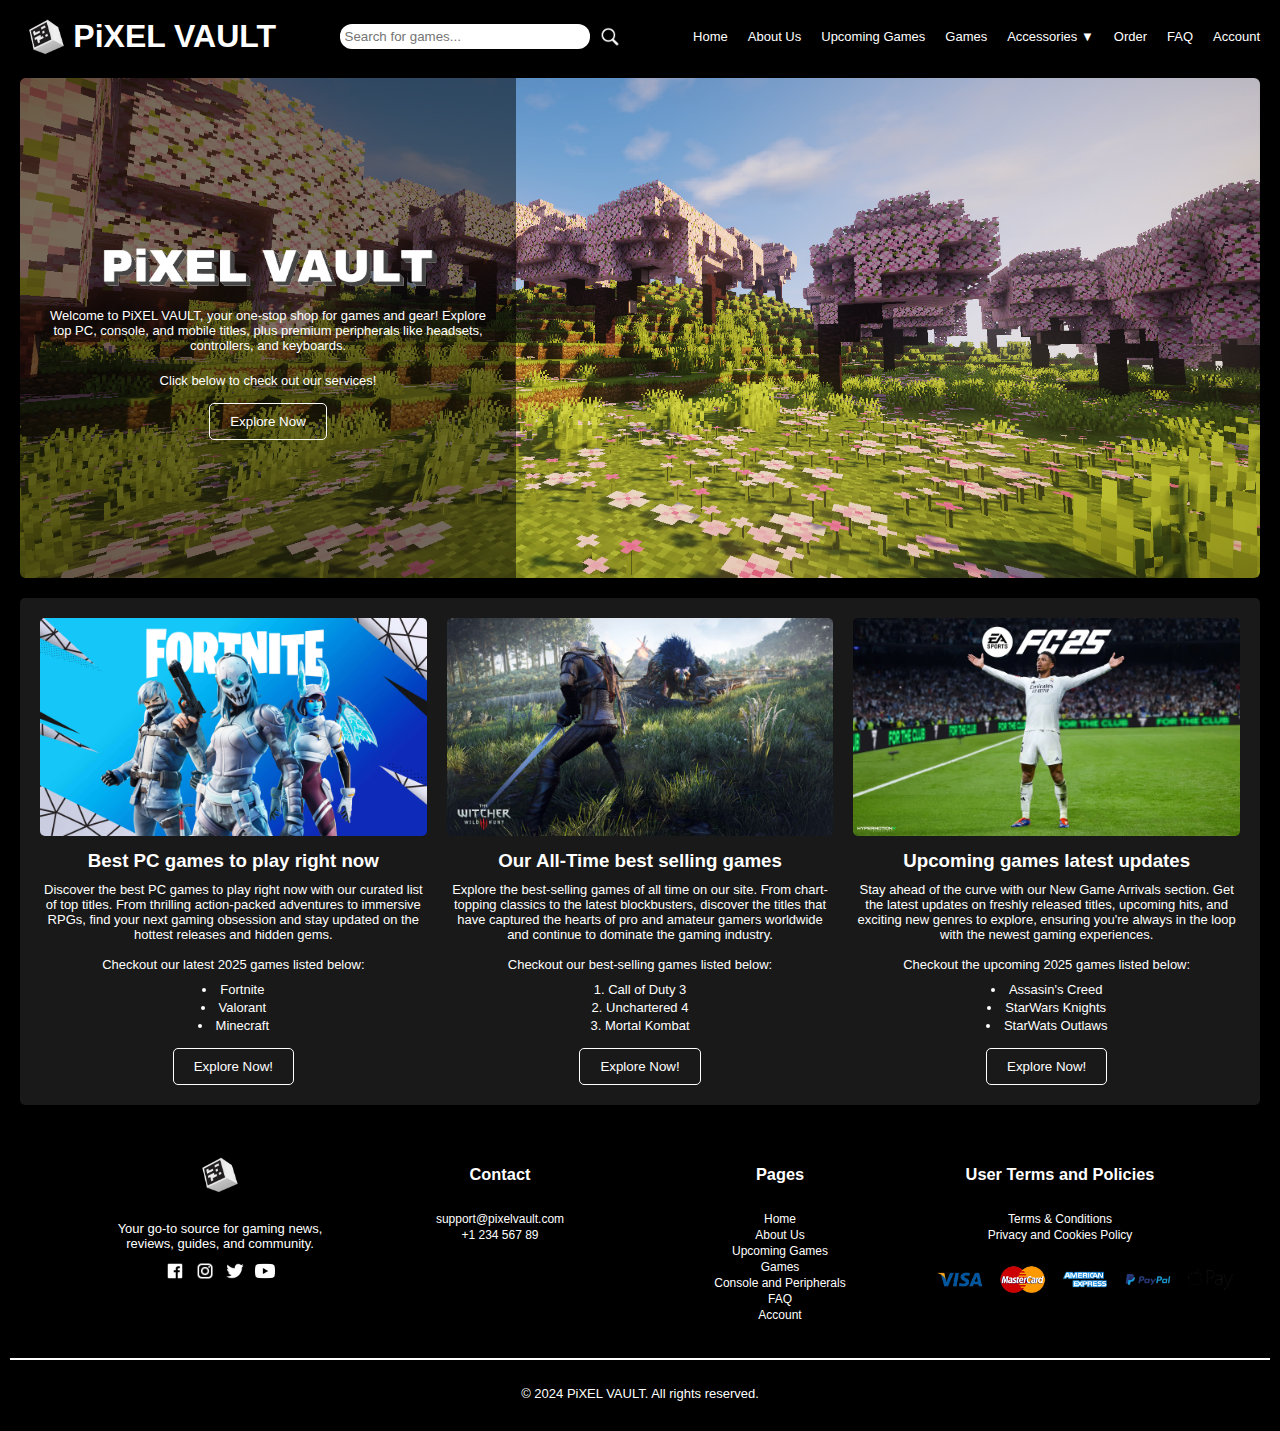
<file: index.html>
<!DOCTYPE html>
<html lang="en">
<head>
    <meta charset="UTF-8">
    <meta name="viewport" content="width=device-width, initial-scale=1.0">
    <title>Pixel Vault: Home</title>

    <link rel="stylesheet" href="./style.css">
    <link rel="stylesheet" href="./aboutUs.css">
    <link rel="stylesheet" href="./upcomingGames.css">
    <link rel="stylesheet" href="./games.css">
    <link rel="stylesheet" href="./consoles&peripherals.css">
    <link rel="stylesheet" href="./FAQ.css">
    <link rel="stylesheet" href="./account.css">
    <link rel="manifest" href="./favicon/site.webmanifest">
<!--Hamburger Button-->
    <script>
        function toggleMenu() {
            const navList = document.getElementById('nav_list');
            navList.classList.toggle('active');
        }
    </script>
</head>
<body>

    <header>
        <section class="logo">
            <img src="./images/logo.png" alt="Logo">
            <span><h1>PiXEL VAULT</h1></span>
        </section>
        <section class="search_container">
            <input type="text" placeholder="Search for games...">
            <button type="submit"><img src="./images/search_icon (2).png"></button>
        </section>

        <nav class="nav_links">
            <section class="hamburger" onclick="toggleMenu()">&#9776;</section>
            <ul id="nav_list">
                <li><a href="./index.html" class="active">Home</a></li>
                <li><a href="./aboutUs.html" class="active">About Us</a></li>
                <li><a href="./upcomingGames.html" class="active">Upcoming Games</a></li>
                <li><a href="./games.html" class="active">Games</a></li>

                <!--DropDown List-->
                <li class="dropdown">
                    <a href="./consoles&peripherals.html" class="active">Accessories &#x25BC;</a>
                    <div class="dropdown-content">
                        <a href="./consoles&peripherals.html#consoles" class="active">Consoles</a>
                        <a href="./consoles&peripherals.html#peripherals" class="active">Peripherals</a>
                    </div>
                </li>
                <li><a href="./order.html" class="active">Order</a></li>
                <li><a href="./FAQ.html" class="active">FAQ</a></li>
                <li><a href="./account.html" class="active">Account</a></li>
            </ul>
        </nav>
    </header>

    <main>
        <section class="intro_section">
            <section class="intro_container">
                <div class="home_bg" style="background-image: url('./images/bg2.png');">
                    <div class="intro_overlay">
                        <img src="./images/PiXEL VAULT.png">
                        
                        <p>Welcome to PiXEL VAULT, your one-stop shop for games and gear! Explore top PC, console, and mobile titles, plus premium peripherals like headsets, controllers, and keyboards.</p>
                        <p>Click below to check out our services!</p>
                        <a href="#info"><button class="explore_now" id="scroll-button">Explore Now</button></a>
                    </div>
                </div>
            </section>
        </section>
        

        <section id="info">
            <article class="info_section">
                <img src="./images/homeSection3.jpg" alt="Description of Image 1" class="home_section">
                <h3>Best PC games to play right now</h3>
                <p>Discover the best PC games to play right now with our curated list of top titles. From thrilling action-packed adventures to immersive RPGs,
                   find your next gaming obsession and stay updated on the hottest releases and hidden gems.<br><br>
                   Checkout our latest 2025 games listed below:
                <ul>
                    <li>Fortnite</li>
                    <li>Valorant</li>
                    <li>Minecraft</li>
                </ul>
                </p>
                <a href="./games.html"><button class="explore_now">Explore Now!</button></a>
            </article>
            <article class="info_section">
                <img src="./images/homeSection.jpg" alt="Description of Image 2" class="home_section">
                <h3>Our All-Time best selling games</h3>
                <p>Explore the best-selling games of all time on our site. From chart-topping classics to the latest blockbusters,
                   discover the titles that have captured the hearts of pro and amateur gamers worldwide and continue to dominate the gaming industry.<br><br>
                   Checkout our best-selling games listed below:
                <ol>
                    <li>Call of Duty 3</li>
                    <li>Unchartered 4</li>
                    <li>Mortal Kombat</li>
                </ol>
                </p>
                <a href="./games.html"><button class="explore_now">Explore Now!</button></a>
            </article>
            <article class="info_section">
                <img src="./images/homeSection2.webp" alt="Description of Image 3" class="home_section">
                <h3>Upcoming games latest updates</h3>
                <p>Stay ahead of the curve with our New Game Arrivals section. Get the latest updates on freshly released titles,
                   upcoming hits, and exciting new genres to explore, ensuring you're always in the loop with the newest gaming experiences.<br><br>
                   Checkout the upcoming 2025 games listed below:
                <ul>
                    <li>Assasin's Creed</li>
                    <li>StarWars Knights</li>
                    <li>StarWats Outlaws</li>
                </ul>
                </p>
                   <a href="./upcomingGames.html"><button class="explore_now">Explore Now!</button></a>
            </article>
        </section>

       

    </main>


    <footer>
    <section class="footer_container">

        <section class="footer_section">
            <section class="logo">
                <img src="./images/logo.png" alt="Logo">
            </section><br>
            <p> Your go-to source for gaming news, reviews, guides, and community.</p>

            <section class="social_links">
                <a href="https://web.facebook.com/"><img src="./images/facebook.png" class="socials"></a>
                <a href="https://www.instagram.com/"><img src="./images/instagram.png" class="socials"></a>
                <a href="https://x.com"><img src="./images/twitter.png" class="socials"></a>
                <a href="https://www.youtube.com/"><img src="./images/youtube.webp" class="socials"></a>
            </section>
            <br>
            
        </section>

        <section class="footer_section">
            <h3>Contact</h3><br>
            <ul class="footer">
                <li><a href="mailto:support@pixelvault.com">support@pixelvault.com</a></li>
                <li><a>+1 234 567 89</a></li>
            </ul>
        </section>

        <section class="footer_section">
            <h3>Pages</h3><br>
            <ul class="footer">
                <li><a href="./index.html">Home</a></li>
                <li><a href="./aboutUs.html">About Us</a></li>
                <li><a href="./upcomingGames.html">Upcoming Games</a></li>
                <li><a href="./games.html">Games</a></li>
                <li><a href="./consoles&peripherals.html">Console and Peripherals</a></li>
                <li><a href="./FAQ.html">FAQ</a></li>
                <li><a href="./account.html">Account</a></li>
            </ul>
        </section>

        <section class="footer_section">
            <h3>User Terms and Policies</h3><br>
            <ul class="footer">
                <li><a href="">Terms & Conditions</a></li>
                <li><a href="">Privacy and Cookies Policy</a></li>
            </ul>
            <img src="./images/payment_method.png" class="payment_method">
        </section>
        </section><br>

        <div class="white_line"></div><br>
        <p class="copyright">&copy; 2024 PiXEL VAULT. All rights reserved.</p>
    </footer>

</body>
</html>
</file>
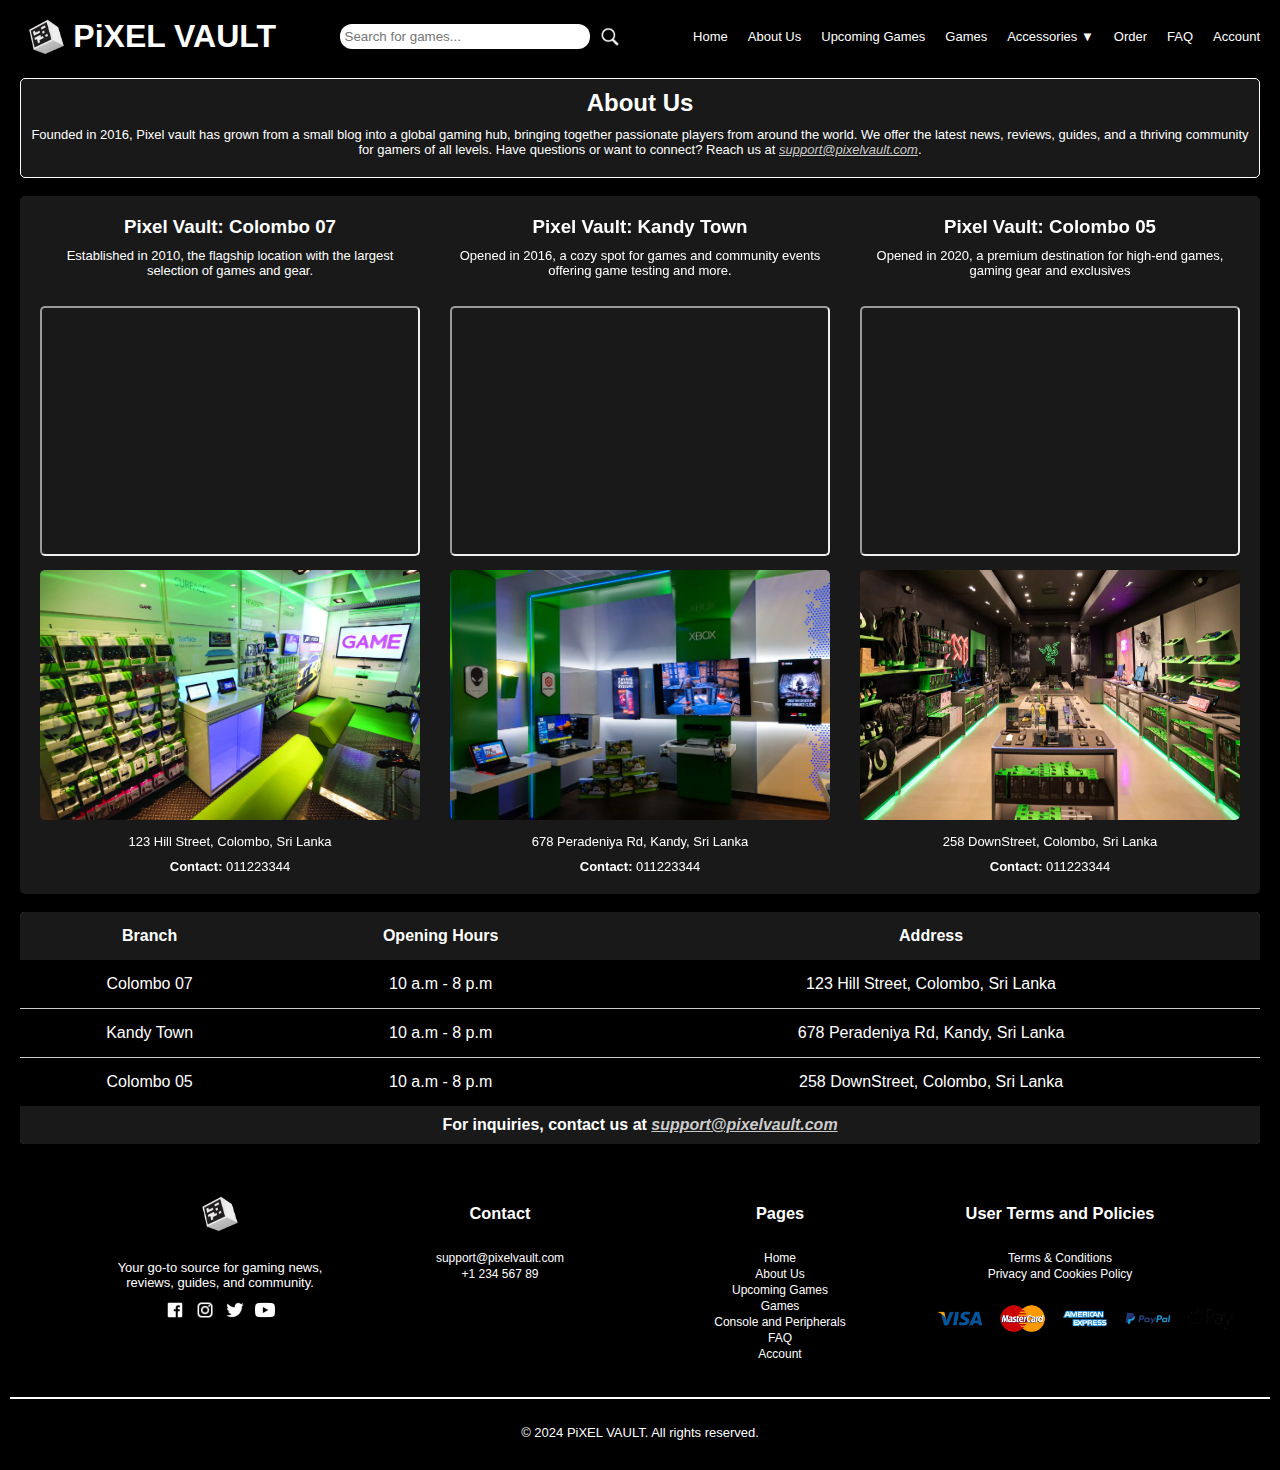
<file: aboutUs.html>
<!DOCTYPE html>
<html lang="en">
<head>
    <meta charset="UTF-8">
    <meta name="viewport" content="width=device-width, initial-scale=1.0">
    <title>Pixel Vault: About Us</title>
    
    <link rel="stylesheet" href="./style.css">
    <link rel="stylesheet" href="./aboutUs.css">
    <link rel="stylesheet" href="./upcomingGames.css">
    <link rel="stylesheet" href="./games.css">
    <link rel="stylesheet" href="./consoles&peripherals.css">
    <link rel="stylesheet" href="./FAQ.css">
    <link rel="stylesheet" href="./account.css">

    <script>
        function toggleMenu() {
            const navList = document.getElementById('nav_list');
            navList.classList.toggle('active');
        }
    </script>

</head>
<body>
    <header>
        <section class="logo">
            <img src="./images/logo.png" alt="Logo">
            <span><h1>PiXEL VAULT</h1></span>
        </section>
        <section class="search_container">
            <input type="text" placeholder="Search for games...">
            <button type="submit"><img src="./images/search_icon (2).png"></button>
        </section>

        <nav class="nav_links">
            <section class="hamburger" onclick="toggleMenu()">&#9776;</section>
            <ul id="nav_list">
                <li><a href="./index.html" class="active">Home</a></li>
                <li><a href="./aboutUs.html" class="active">About Us</a></li>
                <li><a href="./upcomingGames.html" class="active">Upcoming Games</a></li>
                <li><a href="./games.html" class="active">Games</a></li>

                <!--DropDown List-->
                <li class="dropdown">
                    <a href="./consoles&peripherals.html" class="active">Accessories &#x25BC;</a>
                    <div class="dropdown-content">
                        <a href="./consoles&peripherals.html#consoles" class="active">Consoles</a>
                        <a href="./consoles&peripherals.html#peripherals" class="active">Peripherals</a>
                    </div>
                </li>
                <li><a href="./order.html" class="active">Order</a></li>
                <li><a href="./FAQ.html" class="active">FAQ</a></li>
                <li><a href="./account.html" class="active">Account</a></li>
            </ul>
        </nav>
    </header>

    <main>
        <section class="about_us_intro">
            <h2>About Us</h2>
            <p>Founded in 2016, Pixel vault has grown from a small blog into a global gaming hub, bringing together passionate
               players from around the world. We offer the latest news, reviews, guides, and a thriving community for gamers of all levels.
               Have questions or want to connect? Reach us at <a href="mailto:support@pixelvault.com"><i>support@pixelvault.com</i></a>.
            </p>
        </section>
        <br>

        <!--Store Information-->
        <section class="about_us_info">
            <article class="info_section">
                <h3>Pixel Vault: Colombo 07</h3>
                <p>Established in 2010, the flagship location with the largest selection of games and gear.</p><br>
                <iframe src="https://www.google.com/maps/embed?pb=!1m18!1m12!1m3!1d31686.92586839721!2d79.83902293598173!3d6.90665451266971!2m3!1f0!2f0!3f0!3m2!1i1024!2i768!4f13.1!3m3!1m2!1s0x3ae25965b24c69c1%3A0xe50886d0050a5ed5!2sColombo%2007%2C%20Colombo%2000700!5e0!3m2!1sen!2slk!4v1736948266343!5m2!1sen!2slk" allowfullscreen="" loading="lazy" referrerpolicy="no-referrer-when-downgrade"></iframe>
                <img src="./images/game_store4.jpg" alt="Description of Image 1" class="game_store">
                <p>123 Hill Street, Colombo, Sri Lanka</p>
                <p><b>Contact:</b> 011223344</p>
            </article>
            <article class="info_section">
                <h3>Pixel Vault: Kandy Town</h3>
                <p>Opened in 2016, a cozy spot for games and community events offering game testing and more.</p><br>
                <iframe src="https://www.google.com/maps/embed?pb=!1m18!1m12!1m3!1d63320.41806356989!2d80.58458112357604!3d7.294628573684748!2m3!1f0!2f0!3f0!3m2!1i1024!2i768!4f13.1!3m3!1m2!1s0x3ae366266498acd3%3A0x411a3818a1e03c35!2sKandy!5e0!3m2!1sen!2slk!4v1736948073963!5m2!1sen!2slk" allowfullscreen="" loading="lazy" referrerpolicy="no-referrer-when-downgrade"></iframe>
                <img src="./images/game_store6.webp" alt="Description of Image 2" class="game_store">
                <p>678 Peradeniya Rd, Kandy, Sri Lanka</p>
                <p><b>Contact:</b> 011223344</p>
            </article>
            <article class="info_section">
                <h3>Pixel Vault: Colombo 05</h3>
                <p>Opened in 2020, a premium destination for high-end games, gaming gear and exclusives</p><br>
                <iframe src="https://www.google.com/maps/embed?pb=!1m18!1m12!1m3!1d31688.277497952087!2d79.85178853597009!3d6.886448665755364!2m3!1f0!2f0!3f0!3m2!1i1024!2i768!4f13.1!3m3!1m2!1s0x3ae25bd260b4fa11%3A0xf580e12fb12d21f3!2sColombo%2005%2C%20Colombo!5e0!3m2!1sen!2slk!4v1736948302991!5m2!1sen!2slk" allowfullscreen="" loading="lazy" referrerpolicy="no-referrer-when-downgrade"></iframe>
                <img src="./images/game_store5.webp" alt="Description of Image 3" class="game_store">
                <p>258 DownStreet, Colombo, Sri Lanka</p>
                <p><b>Contact:</b> 011223344</p>
            </article>
        </section>
        <br>

        <!--Store Summary-->
        <section class="table-container">
            <table>
                <thead>
                    <tr>
                        <th>Branch</th>
                        <th>Opening Hours</th>
                        <th>Address</th>
                    </tr>
                </thead>
                <tbody>
                    <tr>
                        <td>Colombo 07</td>
                        <td>10 a.m - 8 p.m</td>
                        <td>123 Hill Street, Colombo, Sri Lanka</td>
                    </tr>
                    <tr>
                        <td>Kandy Town</td>
                        <td>10 a.m - 8 p.m</td>
                        <td>678 Peradeniya Rd, Kandy, Sri Lanka</td>
                    </tr>
                    <tr>
                        <td>Colombo 05</td>
                        <td>10 a.m - 8 p.m</td>
                        <td>258 DownStreet, Colombo, Sri Lanka</td>
                    </tr>
                </tbody>

                <tfoot>
                    <tr>
                    <td colspan="3"><b>For inquiries, contact us at <a href="mailto:support@pixelvault.com"><i>support@pixelvault.com</i></a></b></td>
                    </tr>
                </tfoot>
            </table>
        </section>


    </main>

    <footer>
        <section class="footer_container">
    
            <section class="footer_section">
                <section class="logo">
                    <img src="./images/logo.png" alt="Logo">
                </section><br>
                <p> Your go-to source for gaming news, reviews, guides, and community.</p>
    
                <section class="social_links">
                    <a href="https://web.facebook.com/"><img src="./images/facebook.png" class="socials"></a>
                    <a href="https://www.instagram.com/"><img src="./images/instagram.png" class="socials"></a>
                    <a href="https://x.com"><img src="./images/twitter.png" class="socials"></a>
                    <a href="https://www.youtube.com/"><img src="./images/youtube.webp" class="socials"></a>
                </section>
            </section>
    
            <section class="footer_section">
                <h3>Contact</h3><br>
                <ul class="footer">
                    <li><a href="mailto:support@pixelvault.com">support@pixelvault.com</a></li>
                    <li><a>+1 234 567 89</a></li>
                </ul>
            </section>
    
            <section class="footer_section">
                <h3>Pages</h3><br>
                <ul class="footer">
                    <li><a href="./index.html">Home</a></li>
                    <li><a href="./aboutUs.html">About Us</a></li>
                    <li><a href="./upcomingGames.html">Upcoming Games</a></li>
                    <li><a href="./games.html">Games</a></li>
                    <li><a href="./consoles&peripherals.html">Console and Peripherals</a></li>
                    <li><a href="./FAQ.html">FAQ</a></li>
                    <li><a href="./account.html">Account</a></li>
                </ul>
            </section>
    
            <section class="footer_section">
                <h3>User Terms and Policies</h3><br>
                <ul class="footer">
                    <li><a href="">Terms & Conditions</a></li>
                    <li><a href="">Privacy and Cookies Policy</a></li>
                </ul>
                <img src="./images/payment_method.png" class="payment_method">
            </section>
            </section><br>
    
            <div class="white_line"></div><br>
            <p class="copyright">&copy; 2024 PiXEL VAULT. All rights reserved.</p>
        </footer>

</body>
</html>
</file>
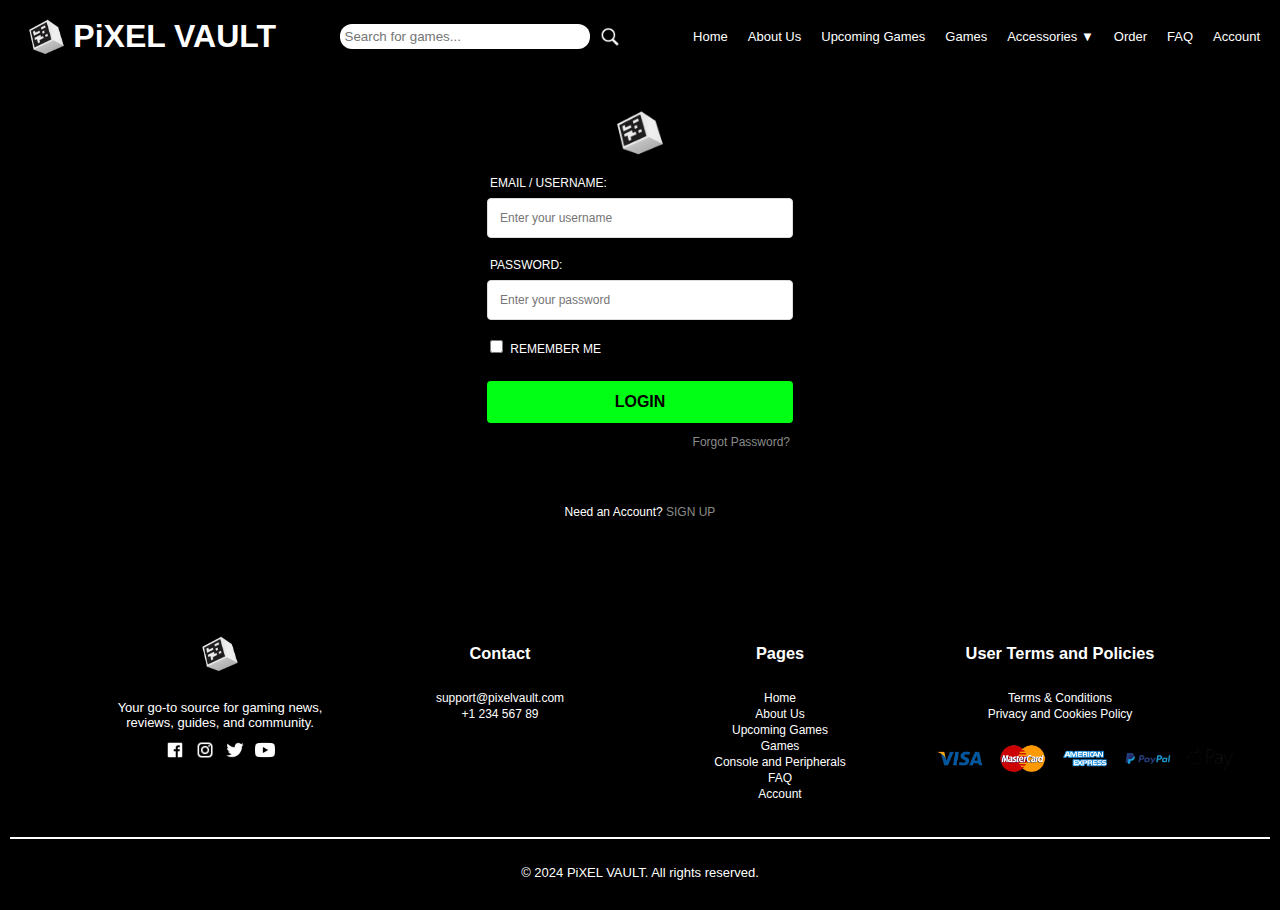
<file: account.html>
<!DOCTYPE html>
<html lang="en">
<head>
    <meta charset="UTF-8">
    <meta name="viewport" content="width=device-width, initial-scale=1.0">
    <title>Pixel Vault: Account</title>

    <link rel="stylesheet" href="./style.css">
    <link rel="stylesheet" href="./aboutUs.css">
    <link rel="stylesheet" href="./upcomingGames.css">
    <link rel="stylesheet" href="./games.css">
    <link rel="stylesheet" href="./consoles&peripherals.css">
    <link rel="stylesheet" href="./FAQ.css">
    <link rel="stylesheet" href="./account.css">

    <script>
        function toggleMenu() {
            const navList = document.getElementById('nav_list');
            navList.classList.toggle('active');
        }
    </script>

</head>
<body>
    <header>
        <section class="logo">
            <img src="./images/logo.png" alt="Logo">
            <span><h1>PiXEL VAULT</h1></span>
        </section>
        <section class="search_container">
            <input type="text" placeholder="Search for games...">
            <button type="submit"><img src="./images/search_icon (2).png"></button>
        </section>

        <nav class="nav_links">
            <section class="hamburger" onclick="toggleMenu()">&#9776;</section>
            <ul id="nav_list">
                <li><a href="./index.html" class="active">Home</a></li>
                <li><a href="./aboutUs.html" class="active">About Us</a></li>
                <li><a href="./upcomingGames.html" class="active">Upcoming Games</a></li>
                <li><a href="./games.html" class="active">Games</a></li>

                <!--DropDown List-->
                <li class="dropdown">
                    <a href="./consoles&peripherals.html" class="active">Accessories &#x25BC;</a>
                    <div class="dropdown-content">
                        <a href="./consoles&peripherals.html#consoles" class="active">Consoles</a>
                        <a href="./consoles&peripherals.html#peripherals" class="active">Peripherals</a>
                    </div>
                </li>
                <li><a href="./order.html" class="active">Order</a></li>
                <li><a href="./FAQ.html" class="active">FAQ</a></li>
                <li><a href="./account.html" class="active">Account</a></li>
            </ul>
        </nav>
    </header>

    <main>
        <!--Login/SignUp Form-->
        <section class="account_form">
        <section class="login_container">
            <form class="login_form">
                
                <section class="logo_form_container"><img src="./images/logo.png" class="logo"></section><br>
                <section class="form_group">
                    <label>EMAIL / USERNAME:</label>
                    <input type="text" class="login_inputs" placeholder="Enter your username" required >
                </section>
    
                
                <section class="form_group">
                    <label for="password">PASSWORD:</label>
                    <input type="password" class="login_inputs" placeholder="Enter your password" required>
                </section>
    
               
                <section class="form_group remember_me">
                    <label for="remember">
                        <input type="checkbox" class="checkbox">
                        REMEMBER ME
                    </label>
                </section>
    
                
                <section class="form_group">
                    <button type="submit" class="login_btn">LOGIN</button>
                </section>

                <a href="#" class="forgot_pass"><p>Forgot Password?</p></a>
                <br><br>
                <p>Need an Account? <a href="#" class="sign_up">SIGN UP</a></p>
            </form>
        </section>
    </section>
    </main>


    <footer>
        <section class="footer_container">
    
            <section class="footer_section">
                <section class="logo">
                    <img src="./images/logo.png" alt="Logo">
                </section><br>
                <p> Your go-to source for gaming news, reviews, guides, and community.</p>
    
                <section class="social_links">
                    <a href="https://web.facebook.com/"><img src="./images/facebook.png" class="socials"></a>
                    <a href="https://www.instagram.com/"><img src="./images/instagram.png" class="socials"></a>
                    <a href="https://x.com"><img src="./images/twitter.png" class="socials"></a>
                    <a href="https://www.youtube.com/"><img src="./images/youtube.webp" class="socials"></a>
                </section>
            </section>
    
            <section class="footer_section">
                <h3>Contact</h3><br>
                <ul class="footer">
                    <li><a href="mailto:support@pixelvault.com">support@pixelvault.com</a></li>
                    <li><a>+1 234 567 89</a></li>
                </ul>
            </section>
    
            <section class="footer_section">
                <h3>Pages</h3><br>
                <ul class="footer">
                    <li><a href="./index.html">Home</a></li>
                    <li><a href="./aboutUs.html">About Us</a></li>
                    <li><a href="./upcomingGames.html">Upcoming Games</a></li>
                    <li><a href="./games.html">Games</a></li>
                    <li><a href="./consoles&peripherals.html">Console and Peripherals</a></li>
                    <li><a href="./FAQ.html">FAQ</a></li>
                    <li><a href="./account.html">Account</a></li>
                </ul>
            </section>
    
            <section class="footer_section">
                <h3>User Terms and Policies</h3><br>
                <ul class="footer">
                    <li><a href="">Terms & Conditions</a></li>
                    <li><a href="">Privacy and Cookies Policy</a></li>
                </ul>
                <img src="./images/payment_method.png" class="payment_method">
            </section>
            </section><br>
    
            <div class="white_line"></div><br>
            <p class="copyright">&copy; 2024 PiXEL VAULT. All rights reserved.</p>
        </footer>

</body>
</html>
</file>
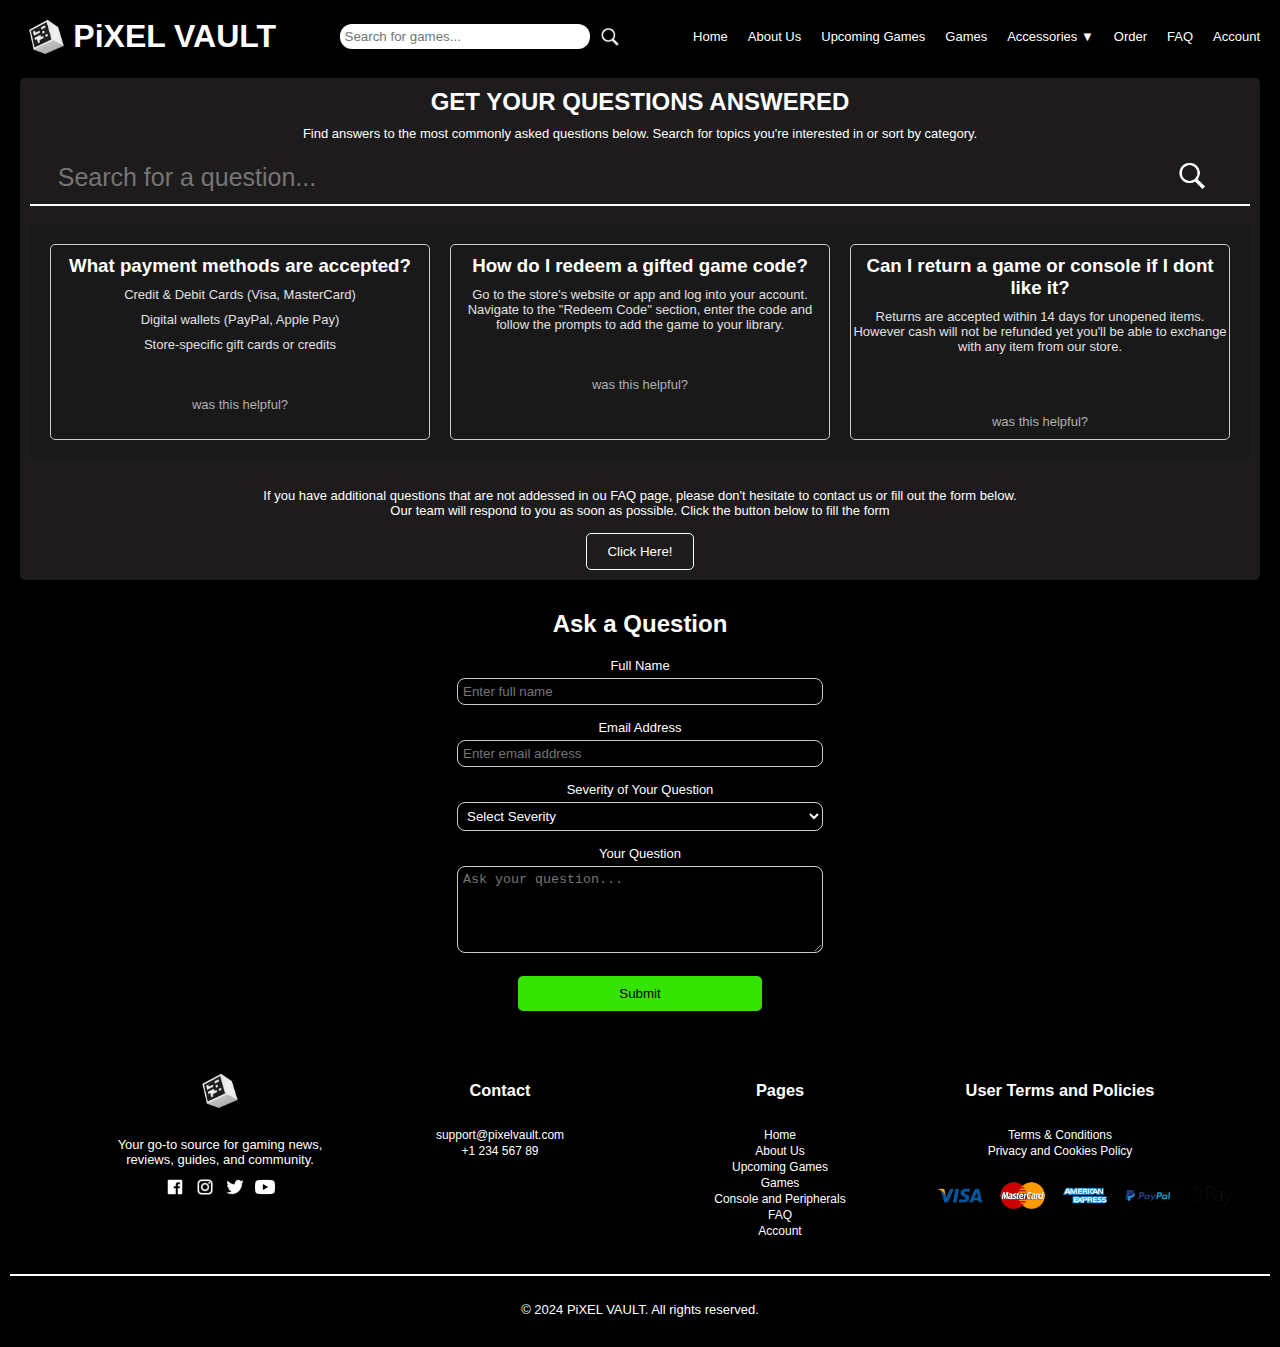
<file: FAQ.html>
<!DOCTYPE html>
<html lang="en">
<head>
    <meta charset="UTF-8">
    <meta name="viewport" content="width=device-width, initial-scale=1.0">
    <title>Pixel Vault: FAQ</title>
    
    <link rel="stylesheet" href="./style.css">
    <link rel="stylesheet" href="./aboutUs.css">
    <link rel="stylesheet" href="./upcomingGames.css">
    <link rel="stylesheet" href="./games.css">
    <link rel="stylesheet" href="./consoles&peripherals.css">
    <link rel="stylesheet" href="./FAQ.css">
    <link rel="stylesheet" href="./account.css">

    <script>
        function toggleMenu() {
            const navList = document.getElementById('nav_list');
            navList.classList.toggle('active');
        }
    </script>

</head>
<body>
    <header>
        <section class="logo">
            <img src="./images/logo.png" alt="Logo">
            <span><h1>PiXEL VAULT</h1></span>
        </section>
        <section class="search_container">
            <input type="text" placeholder="Search for games...">
            <button type="submit"><img src="./images/search_icon (2).png"></button>
        </section>

        <nav class="nav_links">
            <section class="hamburger" onclick="toggleMenu()">&#9776;</section>
            <ul id="nav_list">
                <li><a href="./index.html" class="active">Home</a></li>
                <li><a href="./aboutUs.html" class="active">About Us</a></li>
                <li><a href="./upcomingGames.html" class="active">Upcoming Games</a></li>
                <li><a href="./games.html" class="active">Games</a></li>

                <!--DropDown List-->
                <li class="dropdown">
                    <a href="./consoles&peripherals.html" class="active">Accessories &#x25BC;</a>
                    <div class="dropdown-content">
                        <a href="./consoles&peripherals.html#consoles" class="active">Consoles</a>
                        <a href="./consoles&peripherals.html#peripherals" class="active">Peripherals</a>
                    </div>
                </li>
                <li><a href="./order.html" class="active">Order</a></li>
                <li><a href="./FAQ.html" class="active">FAQ</a></li>
                <li><a href="./account.html" class="active">Account</a></li>
            </ul>
        </nav>
    </header>

    <main>
        
        <section class="FAQ">
            <h2>GET YOUR QUESTIONS ANSWERED</h2>
            <p>Find answers to the most commonly asked questions below. Search for topics you're interested in
               or sort by category.<br>
            
            </p>
            <div class="search_bar_FAQ">
                <input type="text" class="search_bar_input" placeholder="Search for a question...">
                <button class="search_icon_FAQ">
                    <img src="./images/search_icon (2).png" alt="Search">
                </button>
            </div>
            <div class="white_line"></div><br>

            <!--Question Answer Section-->
            <section class="FAQ_info">
                <article class="FAQ_info_section">
                    <h3>What payment methods are accepted?</h3>
                        <p>Credit & Debit Cards (Visa, MasterCard)</p>
                        <p>Digital wallets (PayPal, Apple Pay)</p>
                        <p>Store-specific gift cards or credits
                        <br><br><br><br>
                        <a href="#">was this helpful?</a></p>
                </article>

                <article class="FAQ_info_section">
                    <h3>How do I redeem a gifted game code?</h3>
                    <p>Go to the store's website or app and log into your account. Navigate to the "Redeem Code" section, 
                       enter the code and follow the prompts to add the game to your library.<br><br><br><br>
                    
                    <a href="#">was this helpful?</a>
                    </p>
                </article>

                <article class="FAQ_info_section">
                    <h3>Can I return a game or console if I dont like it?</h3>
                    <p>Returns are accepted within 14 days for unopened items. However cash will not be refunded yet you'll be able to
                       exchange with any item from our store.<br><br><br><br><br>
                       <a href="#">was this helpful?</a>
                    </p>
                </article>
            </section><br>
            <p>If you have additional questions that are not addessed in ou FAQ page, please don't hesitate
                to contact us or fill out the form below.<br> Our team will respond to you as soon as possible.
                Click the button below to fill the form</p>
                <a href="#FAQ_form"><button class="explore_now" id="scroll-button">Click Here!</button></a>
        </section>

        <!--Question Form-->
        <section id="FAQ_form">
            <h2>Ask a Question</h2>
            <form>
                <section class="FAQ_form_group">
                    <label for="full-name">Full Name</label>
                    <input type="text" id="full-name" name="full-name" placeholder="Enter full name" required>
                </section>
                <section class="FAQ_form_group">
                    <label for="email">Email Address</label>
                    <input type="email" id="email" name="email" placeholder="Enter email address" required>
                </section>
                <section class="FAQ_form_group">
                    <label for="severity">Severity of Your Question</label>
                    <select id="severity" name="severity" required>
                        <option value="">Select Severity</option>
                        <option value="low">Low</option>
                        <option value="medium">Medium</option>
                        <option value="high">High</option>
                    </select>
                </section>
                <section class="FAQ_form_group">
                    <label for="question">Your Question</label>
                    <textarea id="question" name="question" rows="5" placeholder="Ask your question..." required></textarea>
                </section>
                <button class="explore_now" type="submit">Submit</button>
            </form>
        </section>
    </main>


    <footer>
        <section class="footer_container">
    
            <section class="footer_section">
                <section class="logo">
                    <img src="./images/logo.png" alt="Logo">
                </section><br>
                <p> Your go-to source for gaming news, reviews, guides, and community.</p>
    
                <section class="social_links">
                    <a href="https://web.facebook.com/"><img src="./images/facebook.png" class="socials"></a>
                    <a href="https://www.instagram.com/"><img src="./images/instagram.png" class="socials"></a>
                    <a href="https://x.com"><img src="./images/twitter.png" class="socials"></a>
                    <a href="https://www.youtube.com/"><img src="./images/youtube.webp" class="socials"></a>
                </section>
            </section>
    
            <section class="footer_section">
                <h3>Contact</h3><br>
                <ul class="footer">
                    <li><a href="mailto:support@pixelvault.com">support@pixelvault.com</a></li>
                    <li><a>+1 234 567 89</a></li>
                </ul>
            </section>
    
            <section class="footer_section">
                <h3>Pages</h3><br>
                <ul class="footer">
                    <li><a href="./index.html">Home</a></li>
                    <li><a href="./aboutUs.html">About Us</a></li>
                    <li><a href="./upcomingGames.html">Upcoming Games</a></li>
                    <li><a href="./games.html">Games</a></li>
                    <li><a href="./consoles&peripherals.html">Console and Peripherals</a></li>
                    <li><a href="./FAQ.html">FAQ</a></li>
                    <li><a href="./account.html">Account</a></li>
                </ul>
            </section>
    
            <section class="footer_section">
                <h3>User Terms and Policies</h3><br>
                <ul class="footer">
                    <li><a href="">Terms & Conditions</a></li>
                    <li><a href="">Privacy and Cookies Policy</a></li>
                </ul>
                <img src="./images/payment_method.png" class="payment_method">
            </section>
            </section><br>
    
            <div class="white_line"></div><br>
            <p class="copyright">&copy; 2024 PiXEL VAULT. All rights reserved.</p>
        </footer>

</body>
</html>
</file>
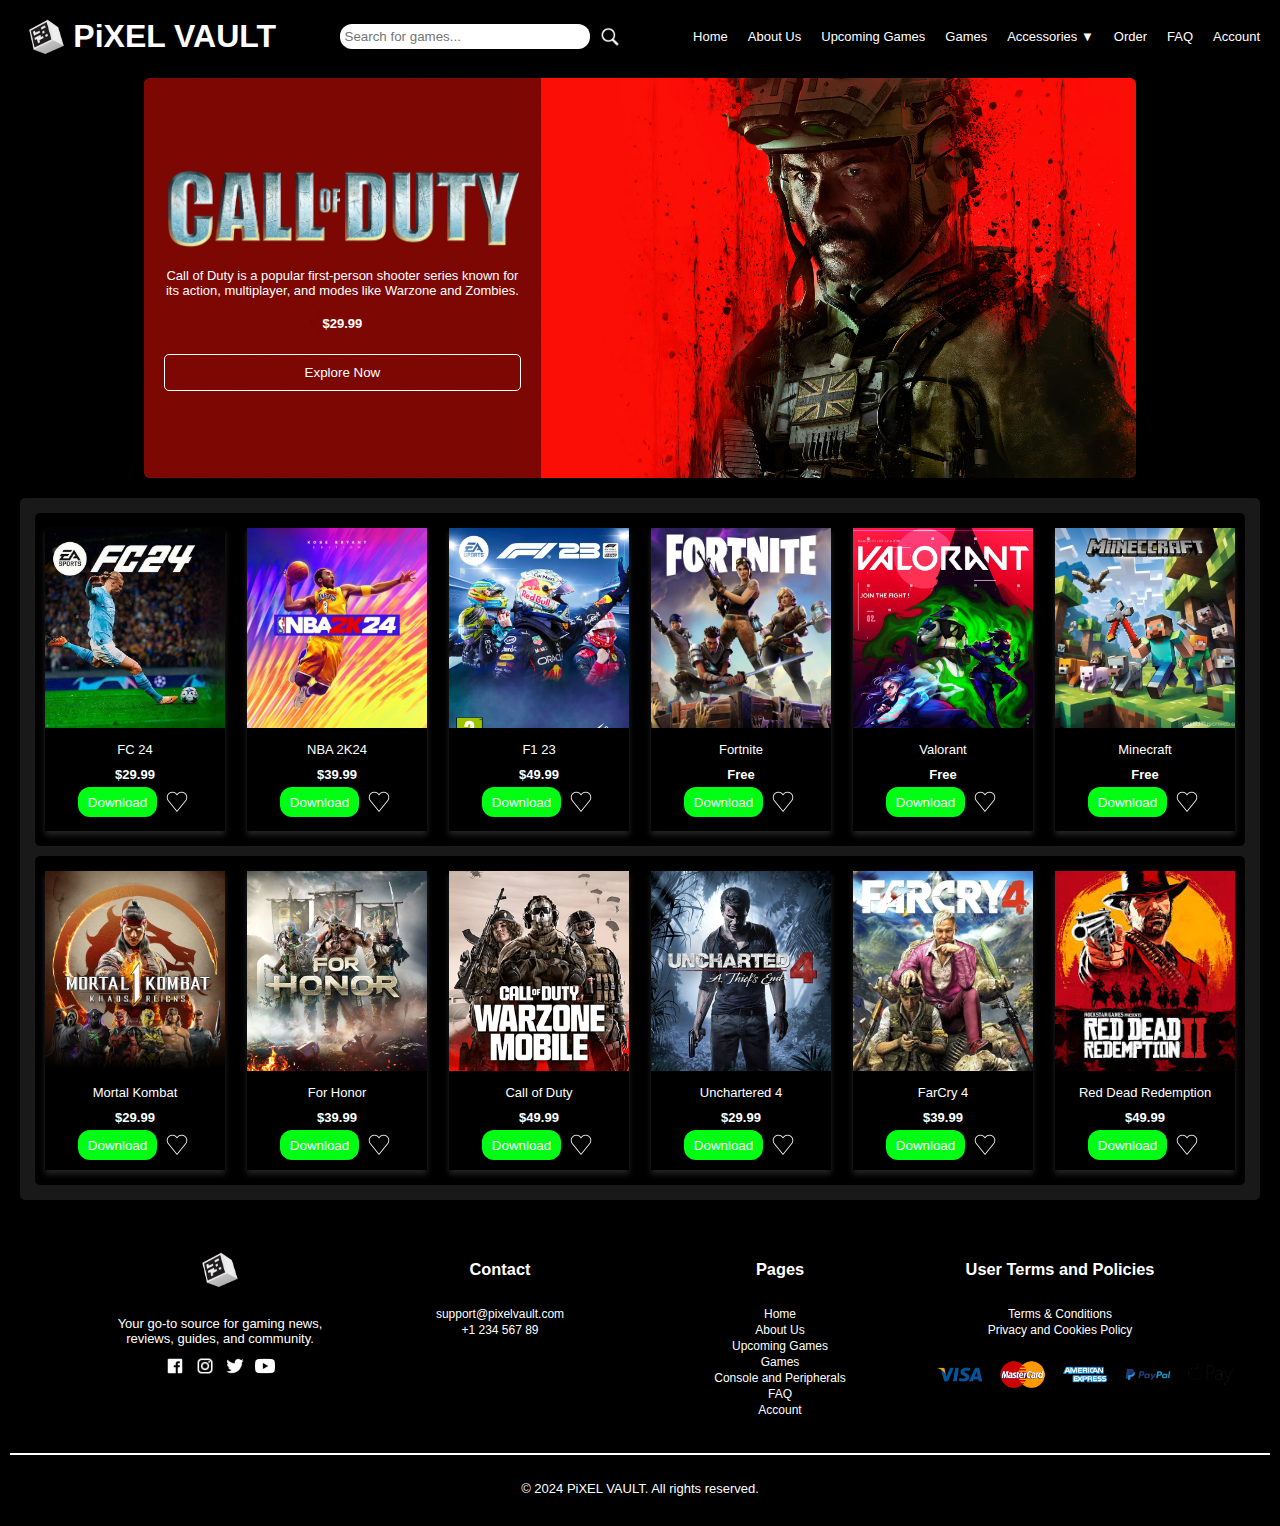
<file: games.html>
<!DOCTYPE html>
<html lang="en">
<head>
    <meta charset="UTF-8">
    <meta name="viewport" content="width=device-width, initial-scale=1.0">
    <title>Pixel Vault: Games</title>
    
    <link rel="stylesheet" href="./style.css">
    <link rel="stylesheet" href="./aboutUs.css">
    <link rel="stylesheet" href="./upcomingGames.css">
    <link rel="stylesheet" href="./games.css">
    <link rel="stylesheet" href="./consoles&peripherals.css">
    <link rel="stylesheet" href="./FAQ.css">
    <link rel="stylesheet" href="./account.css">

    <script>
        function toggleMenu() {
            const navList = document.getElementById('nav_list');
            navList.classList.toggle('active');
        }
    </script>

</head>
<body>
    <header>
        <section class="logo">
            <img src="./images/logo.png" alt="Logo">
            <span><h1>PiXEL VAULT</h1></span>
        </section>
        <section class="search_container">
            <input type="text" placeholder="Search for games...">
            <button type="submit"><img src="./images/search_icon (2).png"></button>
        </section>

        <nav class="nav_links">
            <section class="hamburger" onclick="toggleMenu()">&#9776;</section>
            <ul id="nav_list">
                <li><a href="./index.html" class="active">Home</a></li>
                <li><a href="./aboutUs.html" class="active">About Us</a></li>
                <li><a href="./upcomingGames.html" class="active">Upcoming Games</a></li>
                <li><a href="./games.html" class="active">Games</a></li>

                <!--DropDown List-->
                <li class="dropdown">
                    <a href="./consoles&peripherals.html" class="active">Accessories &#x25BC;</a>
                    <div class="dropdown-content">
                        <a href="./consoles&peripherals.html#consoles" class="active">Consoles</a>
                        <a href="./consoles&peripherals.html#peripherals" class="active">Peripherals</a>
                    </div>
                </li>
                <li><a href="./order.html" class="active">Order</a></li>
                <li><a href="./FAQ.html" class="active">FAQ</a></li>
                <li><a href="./account.html" class="active">Account</a></li>
            </ul>
        </nav>
    </header>

    <main>
        <!--SlideShow-->
        <section class="slide_section">
        <section class="slideshow_container">
            <section class="slide active" style="background-image: url('./images/games/slideshow/slideshow8.jpeg');">
                <div class="slide_overlay">
                    <img src="./images/games/slideshow/slide_logo_COD.png"><br>
                    <p>Call of Duty is a popular first-person shooter series known for its action, multiplayer, and modes like Warzone and Zombies.</p>
                    <br>
                    <p class="price">$29.99</p>
                    <br>
                    <button class="explore_now" id="scroll-button">Explore Now</button>
                </div>
            </section>
            <section class="slide" style="background-image: url('./images/games/slideshow/slideshow6.webp');">
                <div class="slide_overlay">
                    <img src="./images/games/slideshow/slide_logo_fc.png"><br>
                    <p>FC 25 is a football game featuring realistic gameplay, team management, and competitive matches for an exciting experience.</p>
                    <br>
                    <p class="price">$29.99</p>
                    <br>
                    <button class="explore_now" id="scroll-button">Explore Now</button>
                </div>
            </section>
            <section class="slide" style="background-image: url('./images/games/slideshow/slideshow9.jpg');">
                <div class="slide_overlay">
                    <img src="./images/games/slideshow/slide_logo_MC.png"><br>
                    <p>Minecraft is a popular sandbox game that lets players build, explore, and survive in a blocky real life like world.</p>
                    <br>
                    <p class="price">$29.99</p>
                    <br>
                    <button class="explore_now" id="scroll-button">Explore Now</button>
                </div>
            </section>
        </section>
        </section>
        
        <!--Games Section-->
        <section class="game_section">
            <section class="game_category">
                <section class="game_container">
                    <section class="game">
                        <div class="game_img_overlay">
                            <img src="./images/games/fc_24.jpg" alt="Game 1" class="game_img">
                            <div class="overlay_description">FC 25 delivers thrilling, fast-paced soccer with skillful players and strategies.</div>
                        </div>
                        <p class="caption">FC 24</p>
                        <p class="price">$29.99</p>
                        <div class="cons_peri_button">
                            <button class="add_cart">Download</button>
                            <a href="./account.html"><button class="favorite_button"><img src="./images/fav1.png"></button></a>
                        </div>
                    </section>
                    <section class="game">
                        <div class="game_img_overlay">
                            <img src="./images/games/NBA.jpeg" alt="Game 2" class="game_img">
                            <div class="overlay_description">NBA 2K24 features advanced graphics, realistic gameplay, and engaging game modes.</div>
                        </div>
                        <p class="caption">NBA 2K24</p>
                        <p class="price">$39.99</p>
                        <div class="cons_peri_button">
                            <button class="add_cart">Download</button>
                            <button class="favorite_button"><img src="./images/fav1.png"></button>
                        </div>
                    </section>
                    <section class="game">
                        <div class="game_img_overlay">
                            <img src="./images/games/F1.webp" alt="Game 3" class="game_img">
                            <div class="overlay_description">F1 delivers high-speed racing, realistic physics, and thrilling competition gameplay.</div>
                        </div>
                        <p class="caption">F1 23</p>
                        <p class="price">$49.99</p>
                        <div class="cons_peri_button">
                            <button class="add_cart">Download</button>
                            <button class="favorite_button"><img src="./images/fav1.png"></button>
                        </div>
                    </section>
                    <section class="game">
                        <div class="game_img_overlay">
                            <img src="./images/games/Fortnite.jpg" alt="Game 7" class="game_img">
                            <div class="overlay_description">Fortnite features battle royale action, creative modes, and vibrant gameplay.</div>
                        </div>
                        <p class="caption">Fortnite</p>
                        <p class="price">Free</p>
                        <div class="cons_peri_button">
                            <button class="add_cart">Download</button>
                            <button class="favorite_button"><img src="./images/fav1.png"></button>
                        </div>
                    </section>
                    <section class="game">
                        <div class="game_img_overlay">
                            <img src="./images/games/valorant.jpg" alt="Game 8" class="game_img">
                            <div class="overlay_description">Valorant combines tactical shooting, unique agents, and strategic team gameplay.</div>
                        </div>
                        <p class="caption">Valorant</p>
                        <p class="price">Free</p>
                        <div class="cons_peri_button">
                            <button class="add_cart">Download</button>
                            <button class="favorite_button"><img src="./images/fav1.png"></button>
                        </div>
                    </section>
                    <section class="game">
                        <div class="game_img_overlay">
                            <img src="./images/games/minecraft.jpg" alt="Game 9" class="game_img">
                            <div class="overlay_description">Minecraft offers creative building, exploration, survival, and endless adventure possibilities</div>
                        </div>
                        <p class="caption">Minecraft</p>
                        <p class="price">Free</p>
                        <div class="cons_peri_button">
                            <button class="add_cart">Download</button>
                            <button class="favorite_button"><img src="./images/fav1.png"></button>
                        </div>
                    </section>
                </section>
            </section>
    
            <section class="game_category">
                <section class="game_container">
                    <section class="game">
                        <div class="game_img_overlay">
                            <img src="./images/games/mortal_kombat.webp" alt="Game 4" class="game_img">
                            <div class="overlay_description">Mortal Kombat features brutal combat, iconic characters, and intense finishing moves.</div>
                        </div>
                        <p class="caption">Mortal Kombat</p>
                        <p class="price">$29.99</p>
                        <div class="cons_peri_button">
                            <button class="add_cart">Download</button>
                            <button class="favorite_button"><img src="./images/fav1.png"></button>
                        </div>
                    </section>
                    <section class="game">
                        <div class="game_img_overlay">
                            <img src="./images/games/for_honor.jpg" alt="Game 5" class="game_img">
                            <div class="overlay_description">For Honor offers strategic combat, diverse factions, and intense melee battles.</div>
                        </div>
                        <p class="caption">For Honor</p>
                        <p class="price">$39.99</p>
                        <div class="cons_peri_button">
                            <button class="add_cart">Download</button>
                            <button class="favorite_button"><img src="./images/fav1.png"></button>
                        </div>
                    </section>
                    <section class="game">
                        <div class="game_img_overlay">
                            <img src="./images/games/COD.png" alt="Game 6" class="game_img">
                            <div class="overlay_description">Call of Duty delivers fast-paced shooting, intense warfare, and multiplayer action.</div>
                        </div>
                        <p class="caption">Call of Duty</p>
                        <p class="price">$49.99</p>
                        <div class="cons_peri_button">
                            <button class="add_cart">Download</button>
                            <button class="favorite_button"><img src="./images/fav1.png"></button>
                        </div>
                    </section>
                    <section class="game">
                        <div class="game_img_overlay">
                            <img src="./images/games/unchartered.jpg" alt="Game 7" class="game_img">
                            <div class="overlay_description">Uncharted 4 offers thrilling adventure, treasure hunting, and cinematic storytelling.</div>
                        </div>
                        <p class="caption">Unchartered 4</p>
                        <p class="price">$29.99</p>
                        <div class="cons_peri_button">
                            <button class="add_cart">Download</button>
                            <button class="favorite_button"><img src="./images/fav1.png"></button>
                        </div>
                    </section>
                    <section class="game">
                        <div class="game_img_overlay">
                            <img src="./images/games/far_cry.jpg" alt="Game 8" class="game_img">
                            <div class="overlay_description">Far Cry 4 features open-world exploration, intense combat, and thrilling missions.</div>
                        </div>
                        <p class="caption">FarCry 4</p>
                        <p class="price">$39.99</p>
                        <div class="cons_peri_button">
                            <button class="add_cart">Download</button>
                            <button class="favorite_button"><img src="./images/fav1.png"></button>
                        </div>
                    </section>
                    <section class="game">
                        <div class="game_img_overlay">
                            <img src="./images/games/red_dead_redemption.jpg" alt="Game 9" class="game_img">
                            <div class="overlay_description">Red Dead Redemption offers immersive storytelling, vast open world, and intense action.</div>
                        </div>
                        <p class="caption">Red Dead Redemption</p>
                        <p class="price">$49.99</p>
                        <div class="cons_peri_button">
                            <button class="add_cart">Download</button>
                            <button class="favorite_button"><img src="./images/fav1.png"></button>
                        </div>
                    </section>
                </section>
            </section>
    
        </section>

    </main>


    <footer>
        <section class="footer_container">
    
            <section class="footer_section">
                <section class="logo">
                    <img src="./images/logo.png" alt="Logo">
                </section><br>
                <p> Your go-to source for gaming news, reviews, guides, and community.</p>
    
                <section class="social_links">
                    <a href="https://web.facebook.com/"><img src="./images/facebook.png" class="socials"></a>
                    <a href="https://www.instagram.com/"><img src="./images/instagram.png" class="socials"></a>
                    <a href="https://x.com"><img src="./images/twitter.png" class="socials"></a>
                    <a href="https://www.youtube.com/"><img src="./images/youtube.webp" class="socials"></a>
                </section>
            </section>
    
            <section class="footer_section">
                <h3>Contact</h3><br>
                <ul class="footer">
                    <li><a href="mailto:support@pixelvault.com">support@pixelvault.com</a></li>
                    <li><a>+1 234 567 89</a></li>
                </ul>
            </section>
    
            <section class="footer_section">
                <h3>Pages</h3><br>
                <ul class="footer">
                    <li><a href="./index.html">Home</a></li>
                    <li><a href="./aboutUs.html">About Us</a></li>
                    <li><a href="./upcomingGames.html">Upcoming Games</a></li>
                    <li><a href="./games.html">Games</a></li>
                    <li><a href="./consoles&peripherals.html">Console and Peripherals</a></li>
                    <li><a href="./FAQ.html">FAQ</a></li>
                    <li><a href="./account.html">Account</a></li>
                </ul>
            </section>
    
            <section class="footer_section">
                <h3>User Terms and Policies</h3><br>
                <ul class="footer">
                    <li><a href="">Terms & Conditions</a></li>
                    <li><a href="">Privacy and Cookies Policy</a></li>
                </ul>
                <img src="./images/payment_method.png" class="payment_method">
            </section>
            </section><br>
    
            <div class="white_line"></div><br>
            <p class="copyright">&copy; 2024 PiXEL VAULT. All rights reserved.</p>
        </footer>

</body>
</html>
</file>
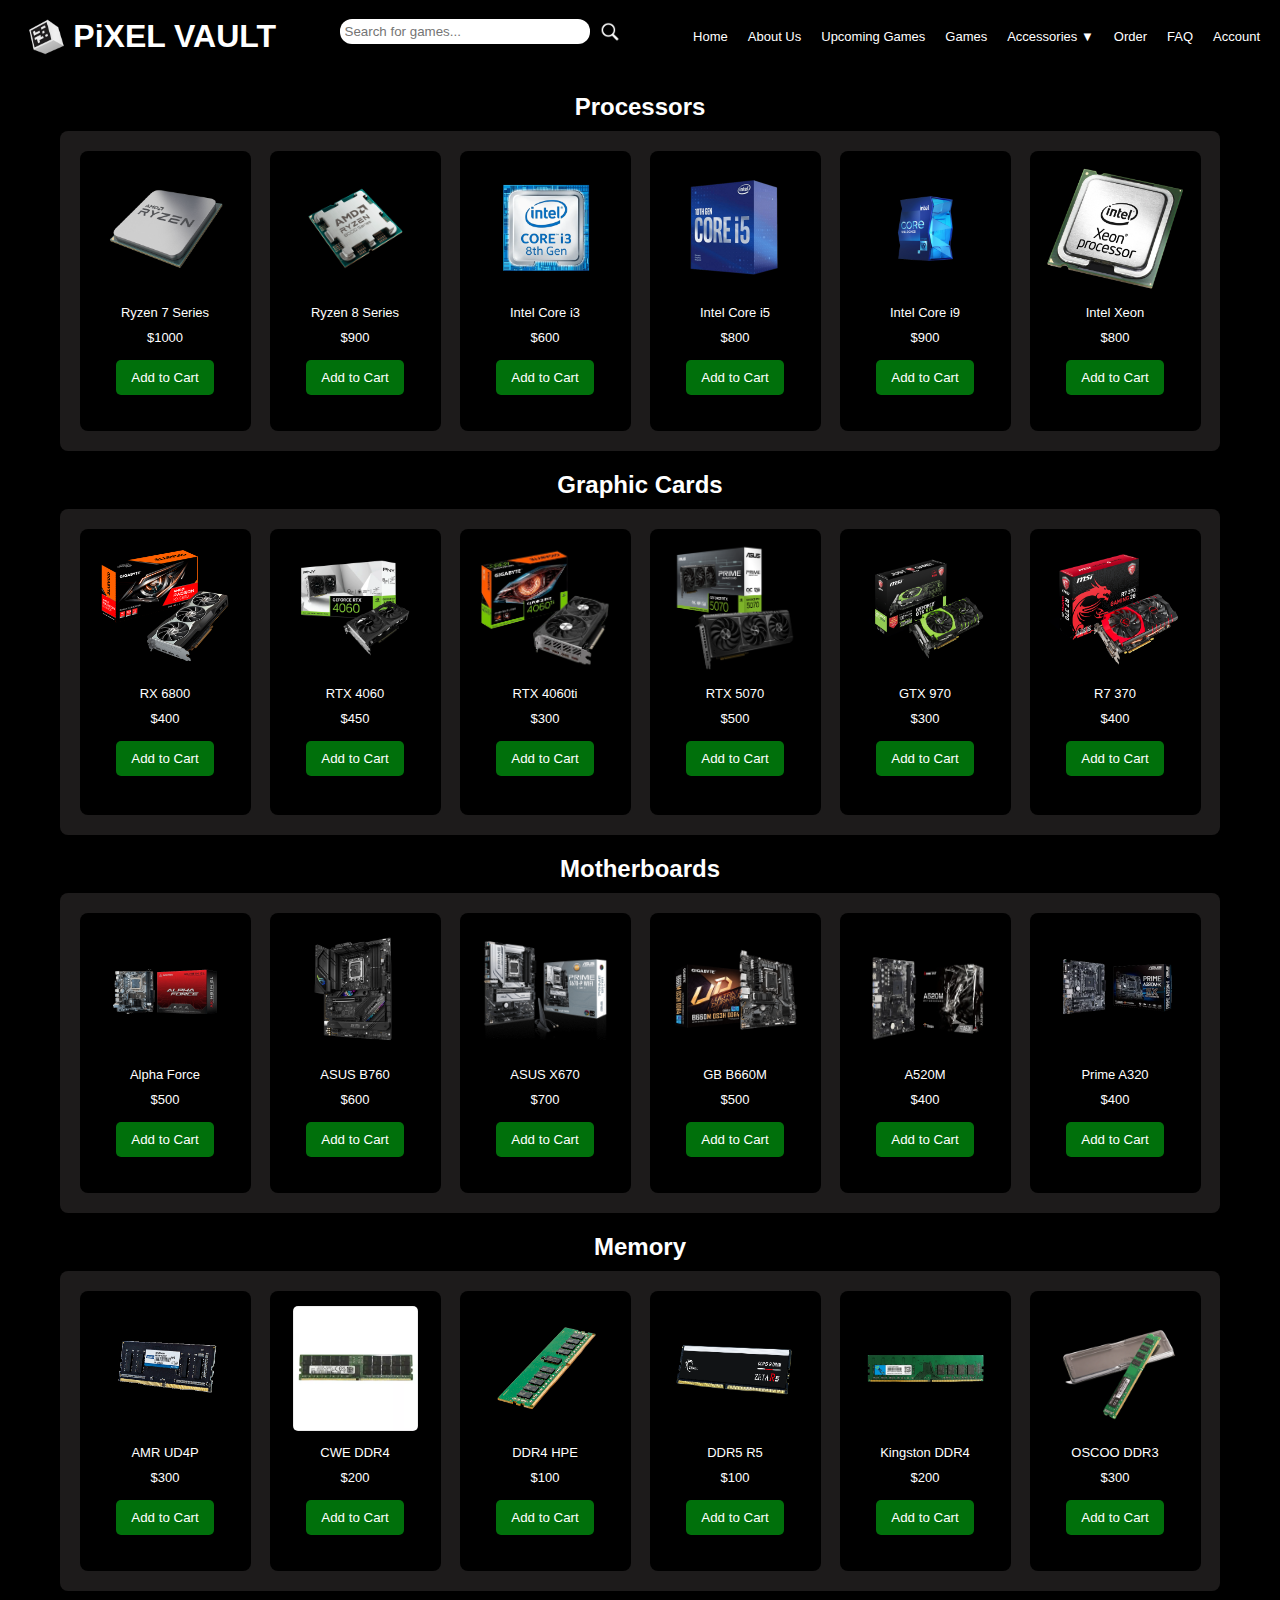
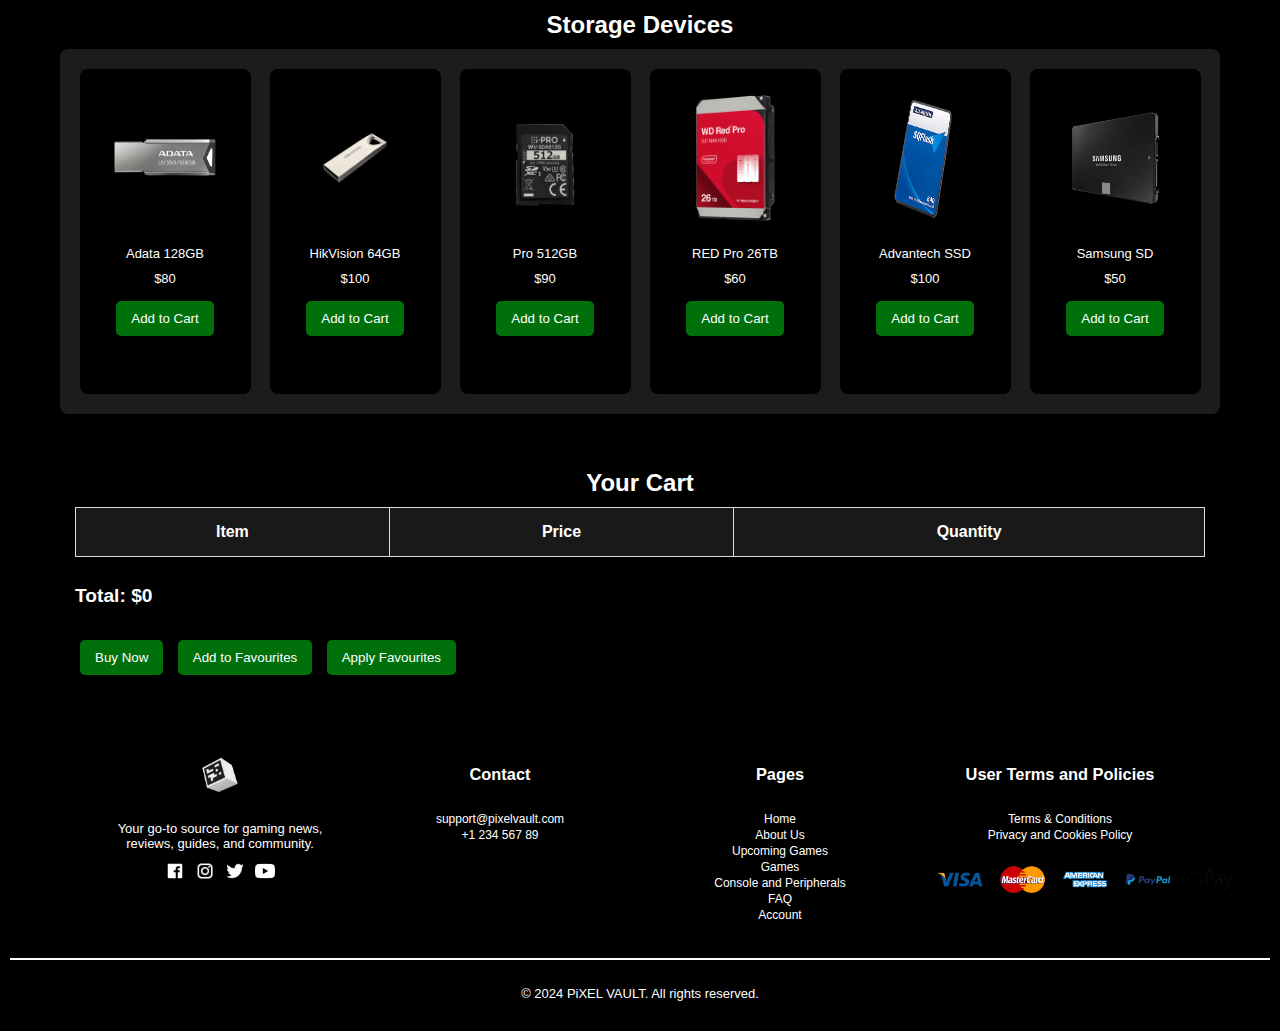
<file: order.html>
<!DOCTYPE html>
<html lang="en">
<head>
    <meta charset="UTF-8">
    <meta name="viewport" content="width=device-width, initial-scale=1.0">
    <title>Pixel Vault: Order</title>
    <link rel="stylesheet" href="./order.css">
    <link rel="stylesheet" href="./style.css">
    <link rel="stylesheet" href="./aboutUs.css">
    <link rel="stylesheet" href="./upcomingGames.css">
    <link rel="stylesheet" href="./games.css">
    <link rel="stylesheet" href="./consoles&peripherals.css">
    <link rel="stylesheet" href="./FAQ.css">
    <link rel="stylesheet" href="./account.css">
    <link rel="manifest" href="./favicon/site.webmanifest">
<!--Hamburger Button-->
    <script>
        function toggleMenu() {
            const navList = document.getElementById('nav_list');
            navList.classList.toggle('active');
        }
    </script>
</head>
<body>
    <header>
        <section class="logo">
            <img src="./images/logo.png" alt="Logo">
            <span><h1>PiXEL VAULT</h1></span>
        </section>
        <section class="search_container">
            <input type="text" placeholder="Search for games...">
            <button type="submit"><img src="./images/search_icon (2).png"></button>
        </section>

        <nav class="nav_links">
            <section class="hamburger" onclick="toggleMenu()">&#9776;</section>
            <ul id="nav_list">
                <li><a href="./index.html" class="active">Home</a></li>
                <li><a href="./aboutUs.html" class="active">About Us</a></li>
                <li><a href="./upcomingGames.html" class="active">Upcoming Games</a></li>
                <li><a href="./games.html" class="active">Games</a></li>

                <!--DropDown List-->
                <li class="dropdown">
                    <a href="./consoles&peripherals.html" class="active">Accessories &#x25BC;</a>
                    <div class="dropdown-content">
                        <a href="./consoles&peripherals.html#consoles" class="active">Consoles</a>
                        <a href="./consoles&peripherals.html#peripherals" class="active">Peripherals</a>
                    </div>
                </li>
                <li><a href="./order.html" class="active">Order</a></li>
                <li><a href="./FAQ.html" class="active">FAQ</a></li>
                <li><a href="./account.html" class="active">Account</a></li>
            </ul>
        </nav>
    </header>
    <div class="container">
        <div class="categories">
            <h2>Processors</h2>
            <div class="item-container" id="processors">
                <!-- Example items -->
                <div class="item">
                    <img src="./images/AMD-RYZEN-7-2700-.png" alt="Processor 1">
                    <p>Ryzen 7 Series</p>
                    <p>$1000</p>
                    <button onclick="addToCart('Ryzen 7 Series', 1000)">Add to Cart</button>
                </div>

                <div class="item">
                    <img src="./images/amd-ryzen-8000-series.png" alt="Processor 2">
                    <p>Ryzen 8 Series</p>
                    <p>$900</p>
                    <button onclick="addToCart('Ryzen 8 Series', 900)">Add to Cart</button>
                </div>

                <div class="item">
                    <img src="./images/intel-i3.webp" alt="Processor 3">
                    <p>Intel Core i3</p>
                    <p>$600</p>
                    <button onclick="addToCart('Intel Core i3', 600)">Add to Cart</button>
                </div>

                <div class="item">
                    <img src="./images/intel-i5.webp" alt="Processor 4">
                    <p>Intel Core i5</p>
                    <p>$800</p>
                    <button onclick="addToCart('Intel Core i5', 800)">Add to Cart</button>
                </div>

                <div class="item">
                    <img src="./images/intel-i9.png" alt="Processor 5">
                    <p>Intel Core i9</p>
                    <p>$900</p>
                    <button onclick="addToCart('Intel Core i9', 900)">Add to Cart</button>
                </div>

                <div class="item">
                    <img src="./images/intel-xeon.png" alt="Processor 6">
                    <p>Intel Xeon</p>
                    <p>$800</p>
                    <button onclick="addToCart('Intel Xeon', 800)">Add to Cart</button>
                </div>
            </div>

            <h2>Graphic Cards</h2>
            <div class="item-container" id="graphics-cards">
                <div class="item">
                    <img src="./images/rx-6800.png" alt="Graphic Card 1">
                    <p>RX 6800</p>
                    <p>$400</p>
                    <button onclick="addToCart('RX 6800', 400)">Add to Cart</button>
                </div>

                <div class="item">
                    <img src="./images/rtx-4060.webp" alt="Graphic Card 1">
                    <p>RTX 4060</p>
                    <p>$450</p>
                    <button onclick="addToCart('RTX 4060', 450)">Add to Cart</button>
                </div>

                <div class="item">
                    <img src="./images/rtx-4060ti.webp" alt="Graphic Card 1">
                    <p>RTX 4060ti</p>
                    <p>$300</p>
                    <button onclick="addToCart('RTX 4060ti', 300)">Add to Cart</button>
                </div>

                <div class="item">
                    <img src="./images/rtx-5070.webp" alt="Graphic Card 1">
                    <p>RTX 5070</p>
                    <p>$500</p>
                    <button onclick="addToCart('RTX 5070', 500)">Add to Cart</button>
                </div>

                <div class="item">
                    <img src="./images/gtx-970.png" alt="Graphic Card 1">
                    <p>GTX 970</p>
                    <p>$300</p>
                    <button onclick="addToCart('GTX 970', 300)">Add to Cart</button>
                </div>

                <div class="item">
                    <img src="./images/r7-370.png" alt="Graphic Card 1">
                    <p>R7 370</p>
                    <p>$400</p>
                    <button onclick="addToCart('R7 370', 400)">Add to Cart</button>
                </div>
            </div>

            <h2>Motherboards</h2>
            <div class="item-container" id="graphics-cards">
                <div class="item">
                    <img src="./images/alpha-force.png" alt="Graphic Card 1">
                    <p>Alpha Force</p>
                    <p>$500</p>
                    <button onclick="addToCart('Alpha Force', 500)">Add to Cart</button>
                </div>

                <div class="item">
                    <img src="./images/Asus-b760.png" alt="Graphic Card 1">
                    <p>ASUS B760</p>
                    <p>$600</p>
                    <button onclick="addToCart('ASUS B760', 600)">Add to Cart</button>
                </div>

                <div class="item">
                    <img src="./images/asus-x670.png" alt="Graphic Card 1">
                    <p>ASUS X670</p>
                    <p>$700</p>
                    <button onclick="addToCart('ASUS X670', 700)">Add to Cart</button>
                </div>

                <div class="item">
                    <img src="./images/gb-b660m.png" alt="Graphic Card 1">
                    <p>GB B660M</p>
                    <p>$500</p>
                    <button onclick="addToCart('GB B660M', 500)">Add to Cart</button>
                </div>

                <div class="item">
                    <img src="./images/a520m.webp" alt="Graphic Card 1">
                    <p>A520M</p>
                    <p>$400</p>
                    <button onclick="addToCart('A520M', 400)">Add to Cart</button>
                </div>

                <div class="item">
                    <img src="./images/prime-a320.webp" alt="Graphic Card 1">
                    <p>Prime A320</p>
                    <p>$400</p>
                    <button onclick="addToCart('Prime A320', 400)">Add to Cart</button>
                </div>
            </div>

            <h2>Memory</h2>
            <div class="item-container" id="graphics-cards">
                <div class="item">
                    <img src="./images/m-amr-ud4p.png" alt="Graphic Card 1">
                    <p>AMR UD4P</p>
                    <p>$300</p>
                    <button onclick="addToCart('AMR UD4P', 300)">Add to Cart</button>
                </div>

                <div class="item">
                    <img src="./images/m-cwe-ddr4.avif" alt="Graphic Card 1">
                    <p>CWE DDR4</p>
                    <p>$200</p>
                    <button onclick="addToCart('CWE DDR4', 200)">Add to Cart</button>
                </div>

                <div class="item">
                    <img src="./images/m-ddr4-hpe.webp" alt="Graphic Card 1">
                    <p>DDR4 HPE</p>
                    <p>$100</p>
                    <button onclick="addToCart('DDR4 HPE', 100)">Add to Cart</button>
                </div>

                <div class="item">
                    <img src="./images/m-ddr5-r5.webp" alt="Graphic Card 1">
                    <p>DDR5 R5</p>
                    <p>$100</p>
                    <button onclick="addToCart('DDR5 R5', 100)">Add to Cart</button>
                </div>

                <div class="item">
                    <img src="./images/m-kingston-ddr4.webp" alt="Graphic Card 1">
                    <p>Kingston DDR4</p>
                    <p>$200</p>
                    <button onclick="addToCart('Kingston DDR4', 200)">Add to Cart</button>
                </div>

                <div class="item">
                    <img src="./images/m-oscoo-ddr3.webp" alt="Graphic Card 1">
                    <p>OSCOO DDR3</p>
                    <p>$300</p>
                    <button onclick="addToCart('OSCOO DDR3', 300)">Add to Cart</button>
                </div>
            </div>

            <h2>Storage Devices</h2>
            <div class="item-container" id="graphics-cards">
                <div class="item">
                    <img src="./images/sd-adata-128.png" alt="Graphic Card 1">
                    <p>Adata 128GB</p>
                    <p>$80</p>
                    <button onclick="addToCart('Adata 128GB', 80)">Add to Cart</button>
                </div>

                <div class="item">
                    <img src="./images/sd-hikvision-64gb.png" alt="Graphic Card 1">
                    <p>HikVision 64GB</p>
                    <p>$100</p>
                    <button onclick="addToCart('HikVision 64GB', 100)">Add to Cart</button>
                </div>

                <div class="item">
                    <img src="./images/sd-pro-512bg.webp" alt="Graphic Card 1">
                    <p>Pro 512GB</p>
                    <p>$90</p>
                    <button onclick="addToCart('Pro 512GB', 90)">Add to Cart</button>
                </div>

                <div class="item">
                    <img src="./images/sd-red-pro-26tb.png" alt="Graphic Card 1">
                    <p>RED Pro 26TB</p>
                    <p>$60</p>
                    <button onclick="addToCart('RED Pro 26TB', 60)">Add to Cart</button>
                </div>

                <div class="item">
                    <img src="./images/sd-ssd-advantech.png" alt="Graphic Card 1">
                    <p>Advantech SSD</p>
                    <p>$100</p>
                    <button onclick="addToCart('Advantech SSD', 100)">Add to Cart</button>
                </div>

                <div class="item">
                    <img src="./images/sd-ssd-samsung.webp" alt="Graphic Card 1">
                    <p>Samsung SD</p>
                    <p>$50</p>
                    <button onclick="addToCart('Samsung SD', 50)">Add to Cart</button>
                </div>
            </div>

        </div>

        <div class="cart">
            <h2>Your Cart</h2>
            <table id="cart-table">
                <thead>
                    <tr>
                        <th>Item</th>
                        <th>Price</th>
                        <th>Quantity</th>
                    </tr>
                </thead>
                <tbody id="cart-items">
                    <!-- Cart items will be added here -->
                </tbody>
            </table>
            <br>
            <p id="total-price">Total: $0</p>
            <br>
            <button onclick="buyNow()">Buy Now</button>
            <button onclick="saveFavorites()">Add to Favourites</button>
            <button onclick="applyFavorites()">Apply Favourites</button>
        </div>
    </div>

    <script src="./order.js"></script>

    <footer>
        <section class="footer_container">
    
            <section class="footer_section">
                <section class="logo">
                    <img src="./images/logo.png" alt="Logo">
                </section><br>
                <p> Your go-to source for gaming news, reviews, guides, and community.</p>
    
                <section class="social_links">
                    <a href="https://web.facebook.com/"><img src="./images/facebook.png" class="socials"></a>
                    <a href="https://www.instagram.com/"><img src="./images/instagram.png" class="socials"></a>
                    <a href="https://x.com"><img src="./images/twitter.png" class="socials"></a>
                    <a href="https://www.youtube.com/"><img src="./images/youtube.webp" class="socials"></a>
                </section>
                <br>
                
            </section>
    
            <section class="footer_section">
                <h3>Contact</h3><br>
                <ul class="footer">
                    <li><a href="mailto:support@pixelvault.com">support@pixelvault.com</a></li>
                    <li><a>+1 234 567 89</a></li>
                </ul>
            </section>
    
            <section class="footer_section">
                <h3>Pages</h3><br>
                <ul class="footer">
                    <li><a href="./index.html">Home</a></li>
                    <li><a href="./aboutUs.html">About Us</a></li>
                    <li><a href="./upcomingGames.html">Upcoming Games</a></li>
                    <li><a href="./games.html">Games</a></li>
                    <li><a href="./consoles&peripherals.html">Console and Peripherals</a></li>
                    <li><a href="./FAQ.html">FAQ</a></li>
                    <li><a href="./account.html">Account</a></li>
                </ul>
            </section>
    
            <section class="footer_section">
                <h3>User Terms and Policies</h3><br>
                <ul class="footer">
                    <li><a href="">Terms & Conditions</a></li>
                    <li><a href="">Privacy and Cookies Policy</a></li>
                </ul>
                <img src="./images/payment_method.png" class="payment_method">
            </section>
            </section><br>
    
            <div class="white_line"></div><br>
            <p class="copyright">&copy; 2024 PiXEL VAULT. All rights reserved.</p>
        </footer>

</body>
</html>
</file>
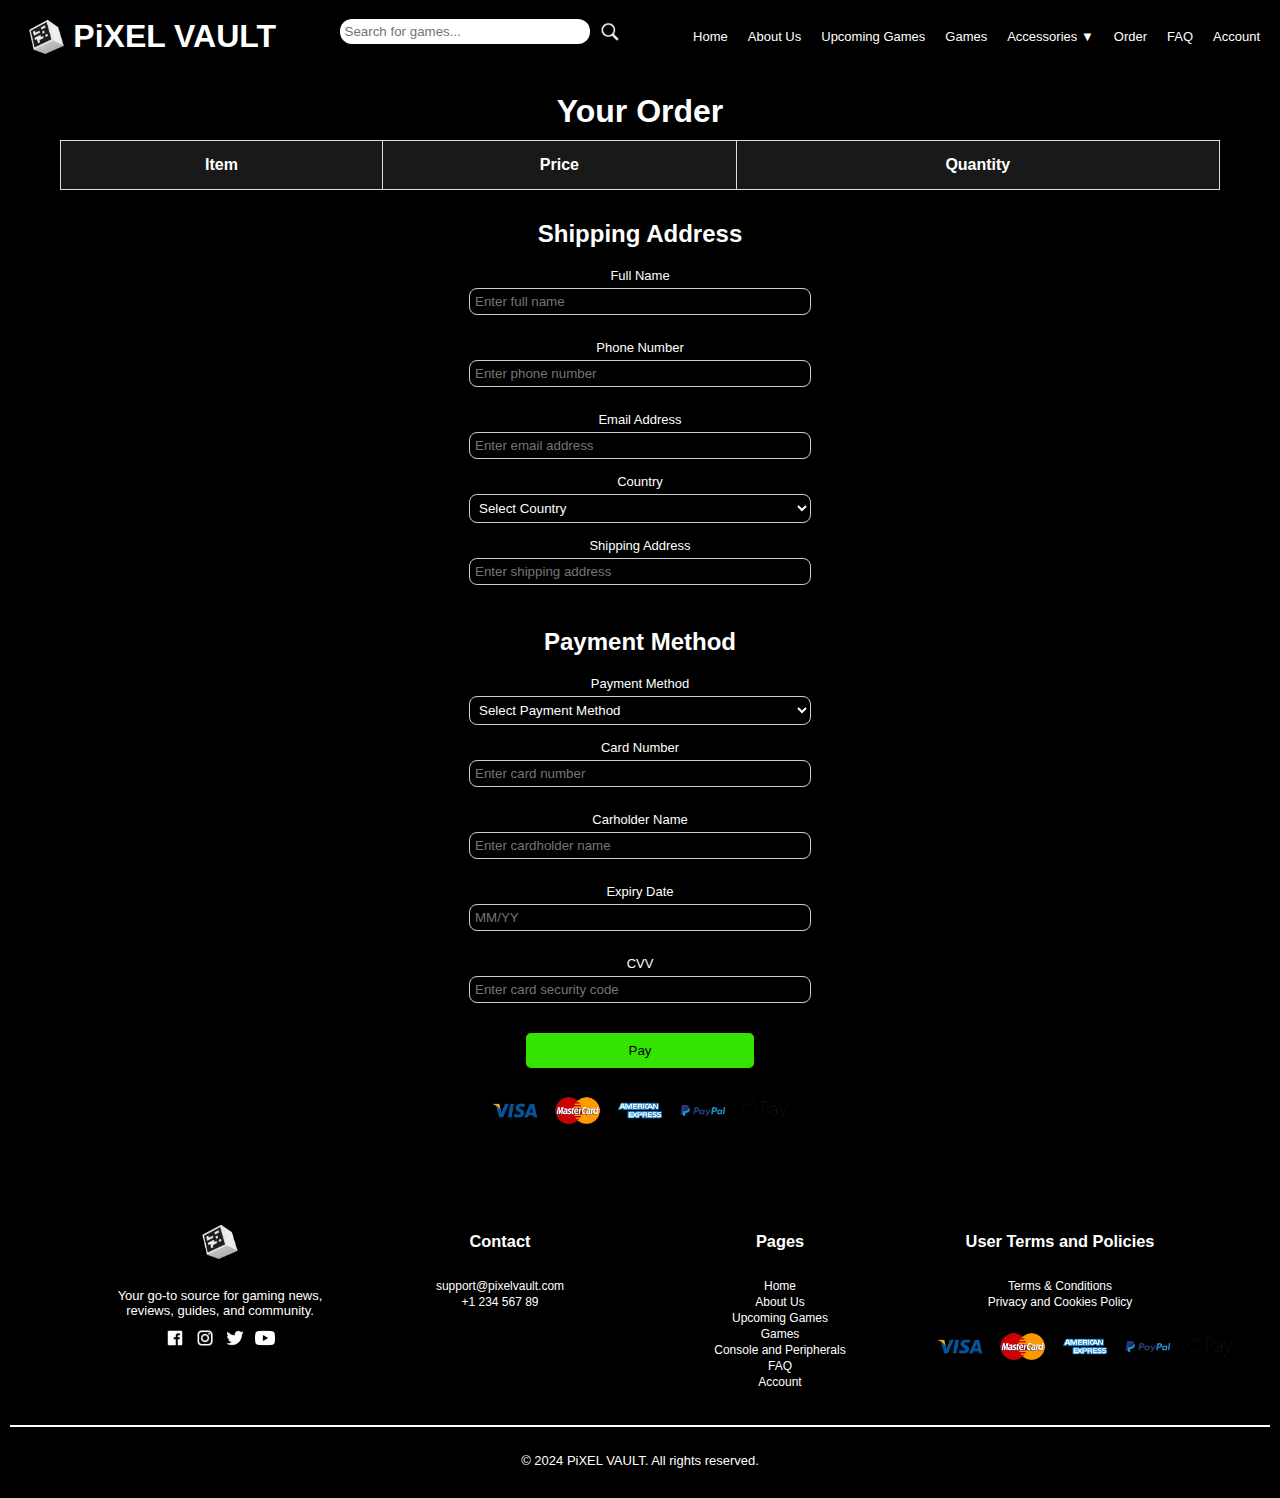
<file: payment.html>
<!DOCTYPE html>
<html lang="en">
<head>
    <meta charset="UTF-8">
    <meta name="viewport" content="width=device-width, initial-scale=1.0">
    <title>Pixel Vault: Checkout</title>
    <link rel="stylesheet" href="./order.css">
    <link rel="stylesheet" href="./style.css">
    <link rel="stylesheet" href="./aboutUs.css">
    <link rel="stylesheet" href="./upcomingGames.css">
    <link rel="stylesheet" href="./games.css">
    <link rel="stylesheet" href="./consoles&peripherals.css">
    <link rel="stylesheet" href="./FAQ.css">
    <link rel="stylesheet" href="./account.css">
    <link rel="manifest" href="./favicon/site.webmanifest">
<!--Hamburger Button-->
    <script>
        function toggleMenu() {
            const navList = document.getElementById('nav_list');
            navList.classList.toggle('active');
        }
    </script>
</head>
<body>

    <header>
        <section class="logo">
            <img src="./images/logo.png" alt="Logo">
            <span><h1>PiXEL VAULT</h1></span>
        </section>
        <section class="search_container">
            <input type="text" placeholder="Search for games...">
            <button type="submit"><img src="./images/search_icon (2).png"></button>
        </section>

        <nav class="nav_links">
            <section class="hamburger" onclick="toggleMenu()">&#9776;</section>
            <ul id="nav_list">
                <li><a href="./index.html" class="active">Home</a></li>
                <li><a href="./aboutUs.html" class="active">About Us</a></li>
                <li><a href="./upcomingGames.html" class="active">Upcoming Games</a></li>
                <li><a href="./games.html" class="active">Games</a></li>

                <!--DropDown List-->
                <li class="dropdown">
                    <a href="./consoles&peripherals.html" class="active">Accessories &#x25BC;</a>
                    <div class="dropdown-content">
                        <a href="./consoles&peripherals.html#consoles" class="active">Consoles</a>
                        <a href="./consoles&peripherals.html#peripherals" class="active">Peripherals</a>
                    </div>
                </li>
                <li><a href="./order.html" class="active">Order</a></li>
                <li><a href="./FAQ.html" class="active">FAQ</a></li>
                <li><a href="./account.html" class="active">Account</a></li>
            </ul>
        </nav>
    </header>
<body>
    <div class="container">
        <h1>Your Order</h1>
        <table id="order-table">
            <thead>
                <tr>
                    <th>Item</th>
                    <th>Price</th>
                    <th>Quantity</th>
                </tr>
            </thead>
            <tbody id="order-items">

            </tbody>
        </table>
        <section id="FAQ_form">
            <h2>Shipping Address</h2>
            <form>
                <section class="FAQ_form_group">
                    <label for="name">Full Name</label>
                    <input type="text" id="name" name="name" placeholder="Enter full name" required>
                </section>
                <section class="FAQ_form_group">
                    <label for="contact">Phone Number</label>
                    <input type="text" id="phone-number" name="phone-number" placeholder="Enter phone number" required>
                </section>
                <section class="FAQ_form_group">
                    <label for="email">Email Address</label>
                    <input type="email" id="email" name="email" placeholder="Enter email address" required>
                </section>
                <section class="FAQ_form_group">
                    <label for="severity">Country</label>
                    <select id="severity" name="severity" required>
                        <option value="">Select Country</option>
                        <option value="low">Sri Lanka</option>
                        <option value="medium">India</option>
                        <option value="high">China</option>
                    </select>
                </section>
                <section class="FAQ_form_group">
                    <label for="address">Shipping Address</label>
                    <input type="text" id="address" name="address" placeholder="Enter shipping address" required>
                </section><br>
                <h2>Payment Method</h2>
                <section class="FAQ_form_group">
                    <label for="card">Payment Method</label>
                    <select id="card" name="card" required>
                        <option value="">Select Payment Method</option>
                        <option value="visa">VISA</option>
                        <option value="mastercard">MasterCard</option>
                        <option value="american-express">American Express</option>
                    </select>
                </section>
                <section class="FAQ_form_group">
                    <label for="payment">Card Number</label>
                    <input type="text" id="payment" name="payment" placeholder="Enter card number" required>
                </section>
                <section class="FAQ_form_group">
                    <label for="c-name">Carholder Name</label>
                    <input type="text" id="c-name" name="c-name" placeholder="Enter cardholder name" required>
                </section>
                <section class="FAQ_form_group">
                    <label for="e-date">Expiry Date</label>
                    <input type="text" id="e-date" name="e-date" placeholder="MM/YY" required>
                </section>
                <section class="FAQ_form_group">
                    <label for="cvv">CVV</label>
                    <input type="text" id="cvv" name="cvv" placeholder="Enter card security code" required>
                </section>
                <button class="explore_now" onclick="processPayment()">Pay</button>
            </form>
            <img src="./images/payment_method.png" class="payment_method">
        </section>
    </div>

    <script src="./payment.js"></script>

    <footer>
        <section class="footer_container">
    
            <section class="footer_section">
                <section class="logo">
                    <img src="./images/logo.png" alt="Logo">
                </section><br>
                <p> Your go-to source for gaming news, reviews, guides, and community.</p>
    
                <section class="social_links">
                    <a href="https://web.facebook.com/"><img src="./images/facebook.png" class="socials"></a>
                    <a href="https://www.instagram.com/"><img src="./images/instagram.png" class="socials"></a>
                    <a href="https://x.com"><img src="./images/twitter.png" class="socials"></a>
                    <a href="https://www.youtube.com/"><img src="./images/youtube.webp" class="socials"></a>
                </section>
                <br>
                
            </section>
    
            <section class="footer_section">
                <h3>Contact</h3><br>
                <ul class="footer">
                    <li><a href="mailto:support@pixelvault.com">support@pixelvault.com</a></li>
                    <li><a>+1 234 567 89</a></li>
                </ul>
            </section>
    
            <section class="footer_section">
                <h3>Pages</h3><br>
                <ul class="footer">
                    <li><a href="./index.html">Home</a></li>
                    <li><a href="./aboutUs.html">About Us</a></li>
                    <li><a href="./upcomingGames.html">Upcoming Games</a></li>
                    <li><a href="./games.html">Games</a></li>
                    <li><a href="./consoles&peripherals.html">Console and Peripherals</a></li>
                    <li><a href="./FAQ.html">FAQ</a></li>
                    <li><a href="./account.html">Account</a></li>
                </ul>
            </section>
    
            <section class="footer_section">
                <h3>User Terms and Policies</h3><br>
                <ul class="footer">
                    <li><a href="">Terms & Conditions</a></li>
                    <li><a href="">Privacy and Cookies Policy</a></li>
                </ul>
                <img src="./images/payment_method.png" class="payment_method">
            </section>
            </section><br>
    
            <div class="white_line"></div><br>
            <p class="copyright">&copy; 2024 PiXEL VAULT. All rights reserved.</p>
        </footer>

</body>
</html>
</file>
<file: style.css>
* {
    box-sizing: border-box;
    margin: 0;
    padding: 0;
    scroll-behavior: smooth;
}

p{
    font-size: 13px;
}

body {
    font-family: Arial, sans-serif;
}

header {
    display: flex;
    justify-content: space-between;
    align-items: center;
    padding: 8px 20px;
    background-color: #000000;
    color: white;
    position: sticky;
}

.logo {
    display: flex;
    align-items: center;
}

.logo img {
    height: 40px; 
    margin-right: 0px;
}

.logo h1 {
    font-family: 'Franklin Gothic Medium', 'Arial Narrow', Arial, sans-serif;
}

header span{
    padding-top: 10px;

}

.search_container {
    flex-grow: 1;
    display: flex;
    justify-content: center;
}

.search_container input {
    padding: 5px;
    border: none;
    border-radius: 12px;
    width: 250px;
}

.search_container button {
    padding: 3px 10px;
    border: none;
    border-radius: 10px;
    background-color: transparent;
    color: white;
    cursor: pointer;
    height: 25px;
    padding-bottom: 5px;
}

.search_container button img{
    height: 20px;
}

.nav_links {
    position: relative;
}

.nav_links ul {
    list-style: none;
    display: flex;
    gap: 20px;
}

.nav_links a {
    color: white;
    text-decoration: none;
    font-size: 13px;
    display: block;
}

/*Hamburger Mobile*/

.hamburger {
    display: none;
    font-size: 30px;
    cursor: pointer;
    z-index: 1100;
}

/*Drop down list consoles & peripherals*/

.dropdown {
  position: relative;
  display: inline-block;
  transition: 0.3s ease;
}

.dropdown-content {
  display: none;
  position: absolute;
  background-color: #000000;
  min-width: 160px;
  box-shadow: 0px 8px 16px 0px rgba(0,0,0,0.2);
  transition: 0.3s ease;
}

.dropdown-content a {
  color: rgb(255, 255, 255);
  padding: 5px 0;
  text-decoration: none;
  display: block;
  z-index: 1;
}

.dropdown:hover .dropdown-content {
  display: contents;
}

@media (max-width: 768px) {
    header h1{
        font-size: 20px;
    }

    header {
       position: relative;
       
    }

    .nav_list {
        width: fit-content;
    }

    .nav_links ul {
        display: none;
        z-index: 999;
        flex-direction: column;
        position: absolute;
        top: 50px;
        right: -5px;
        background-color: #000000;
        width: 100%;
        text-align: center;
        
    }

    .nav_links ul.active {
        display: flex;
        justify-content: center;
        width: fit-content;
        height: auto;
        border-radius: 5px;
        padding-left: 50%;
        padding-right: 5px;
    }

    .hamburger {
        display: block;
        z-index: 999;
    }

    .search_container {
        display: contents;
        width: auto;
    }

    .search_container input {
        width: 180px;
    }

    .logo h1 {
        display: none;
    }
}

/*IPAD Screen*/
@media (max-width: 1220px) {
    header {
        position: relative;
        
     }
 
     .nav_list {
         width: fit-content;
     }
 

    .nav_links ul {
        display: none;
        z-index: 999;
        flex-direction: column;
        position: absolute;
        top: 50px;
        right: -5px;
        background-color: #000000;
        width: 100%;
        text-align: center;
        
    }

    .nav_links ul.active {
        display: flex;
        justify-content: center;
        width: fit-content;
        height: auto;
        border-radius: 5px;
        padding-left: 50%;
        padding-right: 5px;
    }

    .hamburger {
       
        display: block;
        z-index: 999;
    }
}

/*MAIN Home*/
main{
    font-family: Verdana, Geneva, Tahoma, sans-serif;
    padding-top: 5px;
    padding-bottom: 10px;
    height: auto;
    background-color: #000000;
    padding-left: 20px;
    padding-right: 20px;
    scroll-behavior: smooth;
}


h1, h2 {
    margin-bottom: 10px;
}

.explore_now {
    padding: 10px 20px;
    border: solid 1px;
    border-radius: 5px;
    background-color: transparent;
    color: white;
    cursor: pointer;
    margin-top: 5px;
    transition: 0.3s ease;
}

.explore_now:hover {
    background-color: white;
    color: black;
}

.explore_now a {
    text-decoration: none;
    background-color: transparent;
    color: white;
    transition: 0.3s ease;
}

.explore_now a:hover {
    color: black;
    background-color: white;
}

.home_bg {
    position: absolute;
    top: 0;
    left: 0;
    width: 100%;
    height: 100%;
    background-size: cover; 
    background-position: center;
    
}

.intro_section {
    display: flex;
    justify-content: center;
    margin-bottom: 20px;
}

.info_section ul,ol {
    text-align: center;
    list-style-position: inside;
}

.info_section li {
    text-indent: 0;
    margin: 3px 0;
    font-size: 13px;
}

.intro_container {
    position: relative;
    width: 100%;
    height: 500px; 
    overflow: hidden; /* Hide overflow */
    border-radius: 6px;
    text-align: center;
}

.intro_overlay {
    position: absolute;
    top: 0;
    left: 0;
    width: 40%; /* Left half of the slide */
    height: 100%;
    background-color: rgba(0, 0, 0, 0.5); /* Dark overlay */
    color: white;
    display: flex;
    flex-direction: column;
    justify-content: center;
    padding: 20px;
}

@media (max-width: 768px) {
    p{
        font-size: 11px;
    }

    .intro_overlay img {
        height: 50px;
    }

    .intro_container {
        height: 250px;
        width: 100%;
    }

    .intro_overlay {
        width: 50%;
        padding: 5px;
    }

    
    .intro_section h2 {
        font-size: 1.5em; /*heading size for mobile */
    }

    .intro_section p {
        font-size: 11px; /*paragraph size for mobile */
    }

    .info_section li {
        font-size: 11px;
    }
}

/*Information Section*/

#info {
    display: flex;
    flex-direction: row;
    justify-content: space-between;
    color: white;
    background-color: #191919;
    border-radius: 5px;
    padding: 10px 10px;
    overflow-x: auto;
    scroll-snap-type: x mandatory; /*Mobile Side Scrolling*/
}

.info_section {
    flex: 1; /* Equal space for each section */
    margin: 10px 10px;
    text-align: center; 
    scroll-snap-align: center;
}

.info_section img {
    transition: all 0.3s ease;
}

.info_section img:hover {
    transform: scale(1.05); /* Slightly enlarge the image */
}

.home_section {
    width: 100%;
    height: auto;
    border-radius: 5px;
}

h3 {
    margin: 10px 0;
}

p {
    margin: 10px 0;
}

@media (max-width: 768px) {
    #info {
        display: flex;
        overflow-x: auto; /*Mobile Side Scrolling*/
        flex-wrap: nowrap;
    }

    .info_section {
        flex: 0 0 90%;
        margin: 10px 10px;
    }

}

/*FOOTER*/

footer {
    color: white;
    height: auto;
    background-color: #000000;
    padding: 20px 10px;
    font-family: Verdana, Geneva, Tahoma, sans-serif;
    font-size: 14px;
  }

.footer_section .logo {
    display: flex;
    justify-content: center;
}

.social_links {
    display: flex;
    align-items: center;
    justify-content: center;
    gap: 10px;
}

.socials {
    height: 20px;
    width: 20px;
}

footer h3{
    color: rgb(255, 255, 255);
}

.contact_footer {
    height: 20px;
    width: 20px;
}

.footer_container{
    display: flex;
    justify-content: center;
    text-align:center;
    width: 100%; 
    flex-wrap: wrap;
    padding-top:20px;
    gap: 30px;
}

.footer_section{
    width: 250px; 
    box-sizing: border-box;
    text-align: center;
    margin-bottom: 20px;
}

.footer li{
    list-style: none;
    padding-left: 0;
    font-family: Verdana, Geneva, Tahoma, sans-serif;
    text-decoration: none;
}

.footer li a{
    position: relative;
    cursor: pointer;
    color: white;
    font-size: 12px;
    padding: 0.5rem 1rem;
    transition: color 0.25s;
    font-family: Verdana, Geneva, Tahoma, sans-serif;
    text-decoration: none;
}

ul li a:hover{
    color: rgb(202, 212, 214);
}

.copyright{
    text-align: center;
}

.payment_method {
    width: 300px;
}
</file>
<file: aboutUs.css>
/*About Us Page*/

.about_us_intro{
    color: white;
    background-color: #191919;
    border-radius: 5px;
    padding: 10px 10px;
    text-align: center;
    border:white 1px solid;
}

.about_us_intro p a {
    text-decoration: underline;
    color: #ccc;
}

.about_us_info {
    display: flex;
    flex-direction: row;
    justify-content: space-between;
    color: white;
    background-color: #191919;
    border-radius: 5px;
    padding: 0px 10px;
    overflow-x: auto;
    scroll-snap-type: x mandatory;
    gap: 10px;
}

.game_store{
    height: 250px;
    width: 100%;
    border-radius: 5px;
}

iframe{
    /*Google Map iframe*/
    height: 250px;
    width: 100%;
    border-radius: 5px;
    margin-bottom: 10px;

}

.table-container {
    background-color: #fff;
    border-radius: 5px;
    box-shadow: 0 2px 10px rgba(0, 0, 0, 0.1); /*shadow */
    overflow: hidden; /* Hide overflow */
}

table {
    width: 100%;
    border-collapse: collapse; /* Collapse borders */
}

th, td {
    padding: 15px; /* Equal padding for cells */
    text-align: center;
}

th {
    background-color: #191919;
    color: white; 
}

tr {
    background-color: #000000;
    color: white;
}

tr {
    border-bottom: 1px solid #ccc;
}

tr:last-child {
    border-bottom: none;
}

tfoot {
    color: white;
}

tfoot td {
    background-color: #191919;
    text-align: center;
    padding: 10px;
}

tfoot td a {
    text-decoration: underline;
    color: #ccc;
}

@media (max-width: 768px) {
    .about_us_info {
        display: flex;
        overflow-x: auto; /*Mobile Side Scrolling*/
        flex-wrap: nowrap;
    }

    table {
        max-width: 100%;
    }
}
</file>
<file: upcomingGames.css>
/*Upcoming Games Page*/

.ug_container {
    display: flex;
    justify-content: space-between;
    padding: 10px;
    flex-wrap: wrap; /*wrapping on smaller screens */
    color: white;
    background-color: #191919;
    border-radius: 5px
}

.ug {
    flex: 1; /* Equal space for each section */
    margin: 17px;
    position: relative;
}

.section_1 {
    background-image: url('./images/upcominggames.jpg');
    background-size: cover;
    color: white;
    display: flex;
    align-items: center;
    justify-content: center;
    padding: 20px;
    border-radius: 5px;
}

.section_1::before {
    content: '';
    position: absolute;
    top: 0;
    left: 0;
    right: 0;
    bottom: 0;
    background-color: rgba(0, 0, 0, 0.7);
    z-index: 1; /* Ensure overlay is above the background */
}

.ug_text {
    text-align: center; 
    z-index: 3; /* Ensure text is above the overlay */
    position: relative;
}

button {
    padding: 10px 20px;
    border: none;
    border-radius: 5px;
    background-color: rgba(255, 255, 255, 0.8);
    color: black;
    cursor: pointer;
}

.section_2 {
    overflow-x: auto;
}

.ug_image_container {
    display: flex;
    flex-direction: column; /* Stack rows vertically */
}

.ug_image_row {
    display: flex;
    justify-content: space-between;
    flex-direction: row;
    overflow-x: auto;
    scroll-snap-type: x mandatory;
    gap: 5px;
}

.ug_image_row img {
    height: 170px;
}

figure {
    position: relative;
    margin: 10px 0;
    margin-left: 5px;
    overflow: hidden; /* Hide overflow */
    flex: 1;
    max-width: 50%;
    box-shadow: 0 4px 6px rgba(0, 0, 0, 0.3);
    scroll-snap-align: center;
}

figure img {
    width: 100%; 
    height: auto;
    transition: transform 0.3s ease;
    display: block;

}

figure:hover img {
    transform: scale(1.05);
}

figcaption {
    text-align: center;
    margin: 5px 0;
}

.overlay{
    position: absolute;
    bottom: 0;
    left: 0;
    width: 100%;
    height: 0;
    background: rgba(0, 0, 0, 0.7);
    color: white;
    align-items: center;
    text-align: center;
    overflow: hidden;
    transition: height 0.3s ease;
}

figure:hover .overlay{
    height: 50%;
}

.overlay p {
    margin: 0;
    padding: 5px;
}

@media (max-width: 768px) {
    .ug_container {
        flex-direction: column; /* Stack sections vertically */
    }

    .ug_image_row {
        flex-direction: row;
        overflow-x: auto; /*Mobile Side Scrolling*/
        scroll-snap-type: x mandatory;
    }

    .ug_image_row figure {
        flex: 0 0 200px;
    }

    .ug_image_row figure img {
        width: 100%;
    }
}
</file>
<file: games.css>
/*Games Page*/

/*SlideShow*/
.slide_section {
    display: flex;
    justify-content: center;
    margin-bottom: 20px;
}

.slideshow_container {
    position: relative;
    width: 80%;
    height: 400px;
    overflow: hidden; /* Hide overflow */
    border-radius: 6px;
    text-align: center;
}

.slide {
    position: absolute;
    top: 0;
    left: 0;
    width: 100%;
    height: 100%;
    background-size: cover; /* Cover the entire slide */
    background-position: center;
    opacity: 0;
    transition: opacity 1s ease;
}

.slide.active {
    opacity: 1; /* Show active slide */
}

.slide_overlay {
    position: absolute;
    top: 0;
    left: 0;
    width: 40%;
    height: 100%;
    background-color: rgba(0, 0, 0, 0.5);
    color: white; 
    display: flex;
    flex-direction: column;
    justify-content: center;
    padding: 20px;
}

.slide_section h2 {
    margin-bottom: 5px;
}

.slide_section p {
    margin: 0;
}

/* Animation for slideshow */
@keyframes slide {
    0% { opacity: 0; }
    10% { opacity: 1; }
    30% { opacity: 1; }
    40% { opacity: 0; }
    100% { opacity: 0; }
}

.slide {
    animation: slide 12s infinite; /* Change slide every 12 seconds */
}

.slide:nth-child(1) {
    animation-delay: 0s; /* First slide starts immediately */
}

.slide:nth-child(2) {
    animation-delay: 4s; /* Second slide starts after 4 seconds */
}

.slide:nth-child(3) {
    animation-delay: 8s; /* Third slide starts after 8 seconds */
}

/*Mobile responsive for slideshow*/
@media (max-width: 768px) {
    .slideshow_container {
        height: 250px;
        width: 100%;
    }

    .slide_overlay {
        width: 50%;
        padding: 10px;
    }

    .slide_section h2 {
        font-size: 1.5em; /* heading size for mobile */
    }

    .slide_section p {
        font-size: 10px;
    }
}

.game_section {
    display: flex;
    justify-content: space-between;
    flex-wrap: wrap; /*wrapping on smaller screens */
    background-color: #191919 ;
    width: 100%;
    text-align: center;
    border-radius: 5px;
    padding: 10px 10px;   
}

.game_category {
    flex: 1;
    margin: 5px;
    background-color: #000000;
    color: white;
    border-radius: 5px;
}

.game_container { 
    display: flex;
    flex-direction: row; /* Stack games vertically */
    gap: 15px;
    overflow-x: auto;
    padding: 5px 10px;
    justify-content: space-between;
}

.game { /*card*/
    padding-bottom: 10px;
    text-align: center;
    position: relative;
    margin-bottom: 10px;
    margin-top: 10px;
    box-shadow: 0 4px 6px rgba(121, 121, 121, 0.3);
    transition:all 0.3s ease;
}

.game_img_overlay {
    position: relative;
    display: inline-block;
}

.overlay_description {
    font-size: 11px;
    position: absolute;
    height: 50px;
    bottom: 0;
    left: 0;
    width: 100%;
    background-color: rgb(0,0,0,0.6);
    color: white;
    text-align: center;
    opacity: 0;
    transition: opacity 0.3s ease;
}

.game_img_overlay:hover .overlay_description {
    bottom: 0;
    opacity: 1;
}

.game:hover{
    transform: scale(1.05); /*enlarge the image */
}

.game_img {
    width: 180px;
    height: 200px;
    object-fit: cover;
    display: block;
}

.caption {
    margin: 10px 0;
}

.price {
    font-weight: bold;
    margin: 10px 0;
}


/* Mobile Responsiveness */
@media (max-width: 768px) {
    .game_intro img {
        width: 100%;
        height: auto;
        border-radius: 4px;
    }

    .game_section{
        padding: 5px;
        width: 100%;
    }

    .game_container {
        flex-direction: row;
        overflow-x: auto;
        scroll-snap-type: x mandatory; /*Mobile Side Scrolling*/
        margin: 5px;
        padding: 0 5px;
    }

    .game_category {
        flex-direction: column;
        margin: 10px 0;
        width: 80%;
        margin-left: 5px;
        margin-right: 5px;
        margin-bottom: 10px;
    }

    .game {
        scroll-snap-align: start;
        
    }
}
</file>
<file: consoles&peripherals.css>
/*Consoles & Peripherals Page*/

.product_section {
    max-width: 100%;
    margin: auto;
    text-align: center;
    background-color: #1d1b1b;
    border-radius: 5px;
    padding: 10px 20px;
}

.product_section h2 {
    margin-bottom: 10px;
    color: white;
}

.product_section p {
    margin-bottom: 20px;
    color: white;
}

.grid_container {
    display: grid;
    grid-template-columns: repeat(auto-fill, minmax(250px, 1fr)); /* Responsive grid */
    gap: 10px;
    padding: 0 10px;
    overflow-x: auto;
}

.cons_peri_product {
    color: white;
    border-radius: 5px;
    padding: 10px;
    text-align: center;
    background-color: #000000;
}

.cons_peri_product img:hover {
    transform: scale(1.05); /* Slightly enlarge the image */
}

.cons_peri_product img {
    width: 80%;
    height: 130px;
    border-radius: 8px;
    transition: all 0.3s ease;
}

.description {
    margin: 10px 0;
}

.price {
    font-weight: bold;
    margin: 5px 0;
}

.cons_peri_button {
    display: flex;
    justify-content: center;
    gap: 5px;
}

.cons_peri_button button {
    border: none;
    border-radius: 12px;
    cursor: pointer;
}

.add_cart{
    background-color: #00fe15;
    color: white;
    height: 30px;
    padding: 0 10px;
    transition: 0.4s ease;
}

.add_cart:hover {
    background-color: #00b30f;
}

.buy_now{
    background-color: #c30404;
    color: white;
    height: 30px;
    padding: 0 10px;
    transition: 0.4s ease;
}

.buy_now:hover {
    background-color: #8f0101;
}

.favorite_button{
    background-color: #000000;
    height: 30px;
    padding: 0;
}

.favorite_button img:hover {
    filter: invert(0);
}

.favorite_button img{
    height: 30px;
    width: 30px;
    filter: invert(1);
    transition: 0.4s ease;
}

/* Mobile Responsiveness */
@media (max-width: 768px) {

    .grid_container {
        display: flex;
        overflow-x: auto;
        scroll-snap-type: x mandatory;
    }

    .cons_peri_product {
        flex: 0 0 250px;
        
    }   

    .cons_peri_product img {
        width: 100%;
    }
}
</file>
<file: FAQ.css>
/*FAQ Page*/

.FAQ {
    background-color: #1d1b1b;
    max-width: 100%;
    margin: auto; 
    text-align: center; 
    border-radius: 5px;
    padding: 10px 10px;
}

.FAQ p, h2 {
    color: white;
    text-align: center;
}

.FAQ li {
    font-size: 13px;
}

.search_bar_FAQ {
    display: flex;
    justify-content: center;
    align-items: center;
    width: 100%;
    
}

.search_bar_input {
    width: 93%;
    font-size: 25px;
    outline: none;
    border: none;
    border-radius: 5px;
    background-color: #1d1b1b;
    color: rgb(255, 255, 255);
    padding-left: 5px;
}

.search_icon_FAQ {
    background-color: transparent;
    border: none;
    cursor: pointer;
    margin-left: -30px;
}

.search_icon_FAQ img {
    width: 30px;
    height: 30px;
 
}

.white_line {
    background-color: rgb(255, 255, 255);
    height: 2px;
    width: 100%;
    align-items: center;
}

.FAQ_info {
    display: flex;
    flex-direction: row;
    justify-content: space-between;
    color: white;
    background-color: #191919;
    border-radius: 5px;
    padding: 10px 10px;
    overflow-x: auto;
    scroll-snap-type: x mandatory;
}

.FAQ_info_section {
    flex: 1; /* Equal space for each section */
    margin: 10px 10px;
    text-align: center;
    border: #ccc 1px solid; 
    border-radius: 5px;
    scroll-snap-align: center;
}

.FAQ_info_section p {
    color: #e0e0e0;
}

.FAQ_info_section p a {
    text-align: left;
    text-decoration: none;
    color: #b0b0b0;
    transition: 0.3s ease;
}

.FAQ_info_section p a:hover {
    color: white;
}


/*Question Form*/

#FAQ_form {
    background-color: #000000;
    box-shadow: 0 2px 10px rgba(0, 0, 0, 0.1);
    width: 100%;
    border-radius: 5px;
    padding: 10px 10px;
    color: white;
    margin-top: 20px;
    text-align: center;
}

#FAQ_form h2 {
    text-align: center;
    margin-bottom: 20px;
}

.FAQ_form_group {
    margin-bottom: 15px;
    font-size: 13px;
}

#FAQ_form label {
    display: block;
    margin-bottom: 5px;
}

#FAQ_form 
input[type="text"],
input[type="email"],
select,
textarea {
    width: 30%;
    padding: 5px;
    border: 1px solid #ccc;
    border-radius: 8px;
    background-color: rgb(0, 0, 0);
    color: white;
}

textarea {
    resize: vertical; /*vertical resizing */
}

#FAQ_form button {
    width: 20%;
    padding: 10px;
    border: none;
    border-radius: 5px;
    background-color: #35e300;
    color: rgb(0, 0, 0); 
    cursor: pointer;
    transition: 0.3s ease;
}

#FAQ_form button:hover {
    background-color: #c30000;
    color: white;
    border: white 1px solid;
}

@media (max-width: 400px) {
    .FAQ_info {
        display: flex;
        overflow-x: auto;
        flex-wrap: nowrap;
    }

    .FAQ_info_section {
        flex: 0 0 90%;
        margin: 10px 15px;
    }

    #FAQ_form 
    input[type="text"],
    input[type="email"],
    select,
    textarea {
        width: 80%;
    } 

    .search_icon_FAQ {
        margin-right: -8px;
    }
    
}
</file>
<file: account.css>
/*Account Page*/

.account_form{
    display: flex;
    flex-direction: column;
    justify-content: center;
    align-items: center;
    text-align: center;
    margin-bottom: 20px;
}

.login_container {
    width: 100%;
    max-width: 400px;
    padding-left: 30px;
    padding-right: 30px;
    padding-top: 10px;
    padding-bottom: 15px;
    border-radius: 10px;
    box-shadow: 4px 4px 8px 8px rgba(0, 0, 0, 0.1);
    margin: 20px 0;
    
}


.logo_form_container {
    display: flex;
    justify-content: center;
    align-items: center;
}

.logo_form_container img {
    height: 50px;
    width: 70px;
}

/* Form heading */
.login_form h2 {
    text-align: center;
    margin-bottom: 20px;
    font-size: 24px;
    color: #333;
}

/* Form input fields and labels */
.form_group input{
    margin-bottom: 20px;
}

.login_form p{
    color: #ffffff;
    font-size: 12px;
}

.form_group label {
    display: block;
    margin-bottom: 8px;
    font-size: 12px;
    color: #ffffff;
    text-align: left;
    padding-left: 20px;
}

.login_inputs {
    width: 90%;
    padding: 12px;
    border: 1px solid #ddd;
    border-radius: 4px;
    font-size: 12px;
}

.remember_me label {
    font-size: 12px;
    color: #ffffff;
    text-align: left;
}

.remember_me input {
    margin-right: 4px;
}

/* Login button */
.login_btn {
    width: 90%;
    padding: 12px;
    background-color: #00ff15;
    border: none;
    border-radius: 4px;
    font-size: 16px;
    color: rgb(0, 0, 0);
    cursor: pointer;
    transition: background-color 0.3s ease;
    font-weight: bold;
    margin-bottom: 2px;
}

.login_btn:hover {
    background-color: #ea0000;
}

.forgot_pass{
    text-decoration: none;
}

.forgot_pass p{
    position: relative;
    cursor: pointer;
    font-size: 12px;
    text-align: right;
    color: #8b8b8b;
    transition: color 0.5s;
    padding-right: 20px;
}

.forgot_pass p:hover{
    color: #21c800;
}

.sign_up{
    position: relative;
    cursor: pointer;
    font-size: 12px;
    text-align: center;
    color:  #8b8b8b;
    text-decoration: none;
    transition: color 0.5s;
}

.sign_up:hover{
    color: #21c800;
}

@media (max-width: 768px) {
    .account_form {
        margin: 50px 0;
    }
}
</file>
<file: order.css>
body {
    font-family: 'Arial', sans-serif;
    background-color: #000000;
    color: #ffffff;
}

.container {
    max-width: 1200px;
    margin: auto;
    padding: 20px;
    background: #000000;
    border-radius: 8px;
    box-shadow: 0 2px 10px rgba(0, 0, 0, 0.1);
}

h1, h2 {
    color: #ffffff;
    text-align: center;
}

.categories {
    display: flex;
    flex-direction: column;
    margin-bottom: 20px;
}

.item-container {
    display: flex;
    flex-wrap: wrap;
    justify-content: space-around;
    background-color: #1d1b1b;
    padding: 20px 10px;
    border-radius: 8px;
    margin-bottom: 20px;
}

.item {
    border-radius: 8px;
    padding: 15px;
    /* width: calc(33% - 20px); */
    box-sizing: border-box;
    text-align: center;
    transition: transform 0.2s;
    background-color: #000000;
    width: 15%;
}

.item p{
    color: white;
}

.item:hover {
    transform: scale(1.05);
    border-color: #3498db;
}

.item img {
    max-width: 100%;
    height: 50%;
    border-radius: 5px;
}

.cart {
    margin-top: 20px;
    padding: 15px;
    background-color: #000000;
    border-radius: 8px;
}

table {
    width: 100%;
    border-collapse: collapse;
    margin-top: 10px;
}

th, td {
    border: 1px solid #ddd;
    padding: 10px;
    text-align: center;
}

th {
    background-color: #000000;
    color: rgb(255, 255, 255);
}

td {
    background-color: #000000;
    color: white;
}

#total-price {
    font-weight: bold;
    font-size: 1.2em;
    margin-top: 10px;
}

.container button {
    background-color: #00700b;
    color: white;
    border: none;
    padding: 10px 15px;
    border-radius: 5px;
    cursor: pointer;
    transition: background-color 0.3s;
    margin: 5px;
}

button:hover {
    background-color: #860000;
}

label {
    display: block;
    margin: 10px 0 5px;
    text-align: center;
}

input[type="text"] {
    width: 50%;
    padding: 10px;
    border: 1px solid #ccc;
    border-radius: 5px;
    margin-bottom: 10px;
}

@media (max-width: 768px) {
    .item {
        width: calc(50% - 20px);
    }
}

@media (max-width: 480px) {
    .item {
        width: 45%;
        margin: 5px;
    }

    input[type="text"] {
        width: 100%;
    }
}

.cart table button {
    background-color: #000000;
    transition: 0.3s ease;
    border: solid white 1px;
}

.cart table button:hover {
    background-color: #ffffff;
    color: #000000;
}
</file>
